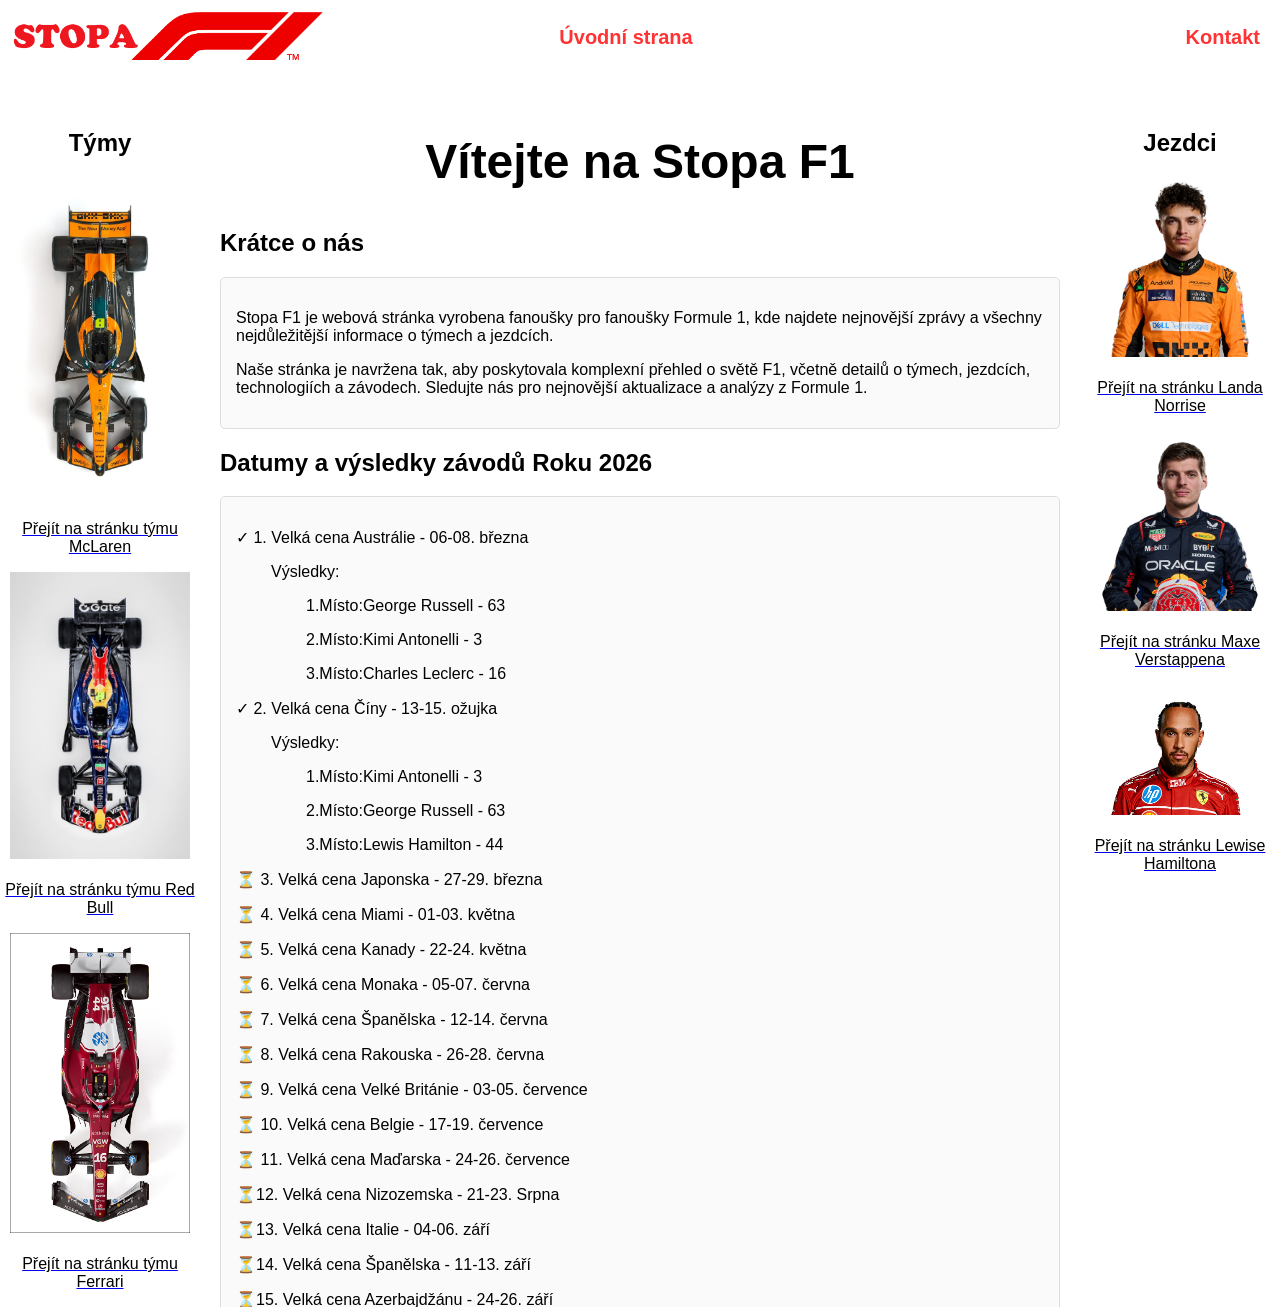
<file: TZI - Stopa F1/index.html>
<!DOCTYPE html>
<html lang="en">
<head>
    <meta charset="UTF-8">
    <meta name="viewport" content="width=device-width, initial-scale=1.0">
    <title>Stopa F1</title>
    <link rel="stylesheet" href="index.css">

</head>
<body>
    <header>
        <nav>
            <ul>
                <li class="brand"><a href="index.html"><img src="F1L.jpg" alt="F1L"></a></li>
                <li class="contact"><a href="index.html"><b>Úvodní strana</b></a></li>
                <li class="contact"><a href="kontakt.html"><b>Kontakt</b></a></li>
            </ul>
        </nav>
    </header>
    <main>
        <aside class="left-sidebar">
            <h1>Týmy</h1>
            <div>
            <a href="MCL.html"><img src="MCL26.jpg" alt="McLaren F1">
            <p style="text-align: center; color: black; text-decoration: none;">Přejít na stránku týmu McLaren</p></a>
            <a href="RB.html"><img src="RB26.jpg" alt="Red Bull F1">
            <p style="text-align: center; color: black; text-decoration: none;"">Přejít na stránku týmu Red Bull</p></a>
            <a href="SF.html"><img src="SF25.jpg" alt="Ferrari F1">
            <p style="text-align: center; color: black; text-decoration: none;">Přejít na stránku týmu Ferrari</p></a>

            </div>
        </aside>
        <section class="content">
                    <div id="top"></div>

            <h1 style="text-align: center; font-size: 3em;">Vítejte na Stopa F1</h1>

            <h2>Krátce o nás</h2>
            <div class="Onas">
                
                <p>
                Stopa F1 je webová stránka vyrobena fanoušky pro fanoušky Formule 1,
                 kde najdete nejnovější zprávy a všechny nejdůležitější informace o týmech a jezdcích.
                </p>

                <p>
                Naše stránka je navržena tak, aby poskytovala komplexní přehled o světě F1, včetně detailů o týmech, jezdcích, technologiích a závodech. Sledujte nás pro nejnovější aktualizace a analýzy z Formule 1.
                </p>
            </div>
            <h2>Datumy a výsledky závodů Roku 2026</h2>
            <div class="DatumyVysledky">
                
                <p>✓ 1. Velká cena Austrálie - 06-08. března</p>
                    <p style="margin-left: 35px;">Výsledky:</p>
                        <p style="margin-left: 70px;">1.Místo:George Russell - 63</p>
                        <p style="margin-left: 70px;">2.Místo:Kimi Antonelli - 3</p>
                        <p style="margin-left: 70px;">3.Místo:Charles Leclerc - 16</p>
                <p>✓ 2. Velká cena Číny - 13-15. ožujka</p><p style="margin-left: 35px;">Výsledky:</p>
                        <p style="margin-left: 70px;">1.Místo:Kimi Antonelli - 3</p>
                        <p style="margin-left: 70px;">2.Místo:George Russell - 63</p>
                        <p style="margin-left: 70px;">3.Místo:Lewis Hamilton - 44</p>
                <p>⏳ 3. Velká cena Japonska - 27-29. března</p>
                <p>⏳ 4. Velká cena Miami - 01-03. května</p>
                <p>⏳ 5. Velká cena Kanady - 22-24. května</p>
                <p>⏳ 6. Velká cena Monaka - 05-07. června</p>
                <p>⏳ 7. Velká cena Španělska - 12-14. června</p>
                <p>⏳ 8. Velká cena Rakouska - 26-28. června</p>
                <p>⏳ 9. Velká cena Velké Británie - 03-05. července</p>
                <p>⏳ 10. Velká cena Belgie - 17-19. července</p>
                <p>⏳ 11. Velká cena Maďarska - 24-26. července</p>
                <p>⏳12. Velká cena Nizozemska - 21-23. Srpna</p>
                <p>⏳13. Velká cena Italie - 04-06. září</p>
                <p>⏳14. Velká cena Španělska - 11-13. září</p>
                <p>⏳15. Velká cena Azerbajdžánu - 24-26. září</p>
                <p>⏳16. Velká cena Singapůru - 09-11. října</p>
                <p>⏳17. Velká cena USA - 23-25. října</p>
                <p>⏳18. Velká cena Mexika - 30-01. října-listopadu</p>
                <p>⏳19. Velká cena Brazílie - 06-08. listopadu</p>
                <p>⏳20. Velká cena Las Vegas - 19-21. listopadu</p>
                <p>⏳21. Velká cena Qataru - 27-29. listopadu</p>
                <p>⏳22. Velká cena Abu Dhabi - 04-06. prosince</p>
            </div>

            <h2>Zprávy ze světa F1</h2>
            
            <div class="Novinky">
                <h2>Proč japonská automobilová kultura dělá závodění v Suzuce tak výjimečným ?</h2>

                     <h3>Automobilová DNA Japonska</h3>
                         <p>Na japonské automobilové kultuře je něco, co přesahuje samotné stroje. Když projdete jakýmkoli velkým městem, jako je Tokio, Ósaka nebo Jokohama, objevíte neuvěřitelnou subkulturu, která je o vzrušujícím mixu výkonu a sebevyjádření.
                         <p>Auta, která tento svět definují, získala celosvětově téměř mytický status. Populární modely jako Nissan Skyline GT-R, Honda NSX, Toyota Supra a Mazda RX-7 jsou v této sféře ikonami. Oddanost, kterou tato auta vyvolávají, připomíná náboženství – jejich majitelé stráví roky nebo dokonce desetiletí jejich úpravami a zdokonalováním, až se z nich stanou umělecká díla na kolech.</p>
                         <p> vstupuje do hry japonský koncept monozukuri (umění vyrábět věci), který je základem všeho v této subkultuře. Je to filozofie zakořeněná v řemeslné zručnosti, důrazu na detail a nepřetržitém zlepšování – je to vidět na preciznosti a prezentaci na různých srazech aut. V Japonsku jsou auta něco, o co se pečuje a co se tříbí… ne jen něco, co se řídí. Právě tento duch udělal z japonské automobilové kultury jednu z nejnapodobovanějších a nejuznávanějších na světě.</p>

                     <h3>Od místních ulic ke globálním obrazovkám</h3>
                         <p>Pro mnoho fanoušků motorsportu po celém světě – zejména těch, kteří vyrůstali na konci devadesátých let a v nultých letech – přišel první opravdový pohled na japonskou automobilovou scénu skrze popkulturu. Filmy jako Rychle a zběsile: Tokijská jízda představily driftovací kulturu globálnímu publiku prostřednictvím obrovské filmové série a proměnily něco, co bylo dříve relativně okrajové, v celosvětovou fascinaci.
                         <p>driftování je ale mnohem hlubší než jeho zobrazení v televizi a filmech. Samotná technika sahá zpět k japonskému motoristickému sportu 70. let, kdy jezdec Kunimitsu Takahaši začal experimentovat s kontrolovanými smyky, aby si udržel rychlost v zatáčkách a zlepšil časy na trati. To, co začalo jako závodní technika, si brzy začalo žít vlastním životem a vyvinulo se v něco mnohem výraznějšího a vzrušujícího.</p>
                         <p>Tento vývoj probíhal převážně mimo tradiční závodní okruhy a nejvíce se mu dařilo na japonských horských průsmycích. Tyto úzké, klikaté silnice se staly hřištěm pro novou generaci řidičů, kteří posouvali své vozy na hranici možností v těsných a technických zatáčkách. Postupem času bylo v driftování stále méně důležité tempo a stále víc styl a plynulost.</p>
                         <p>Jedním z nejlepších, kdo to kdy dělal, byl „Drift King“ Keiichi Cuchiha (Keiichi Tsuchiya), který tyto různé techniky pozvedl na úplně novou úroveň a proměnil driftování v uznávanou disciplínu. Jeho virální videa pomohla dostat tuto kulturu na výsluní a inspirovala celou novou vlnu nadšenců.</p>
                         <p>Tato pozornost jen posílila vliv této kultury na globální úrovni. Dnes jsou japonská sportovní auta a designové filozofie uznávané po celém světě a pro mnoho jezdců F1 byly tyto rané popkulturní momenty součástí toho, co dělá z Japonska tak vzrušující místo pro závodění.</p>

                     <h3>Ježdci tomu rozumí</h3>
                         <p>Je jeden moment, který vypovídá všechno o tom, jak se jezdci F1 vztahují k japonské automobilové kultuře – a týká se sedminásobného mistra světa Lewise Hamiltona, Nissanu Skyline GT-R a ulic Tokia.
                         <p>ž několik let má Hamilton jakousi tradici. Přijede do Japonska dřív před závodním víkendem, sedne za volant jednoho z nejikoničtějších japonských aut, jaké kdy vzniklo, a celé to natáčí. Protože na konci dne, navzdory tomu, že je jedním z nejúspěšnějších jezdců všech dob, je v jádru taky prostě chlápek, který miluje cool auta.</p>
                         <p>Liam Lawson je také obrovským fanouškem japonských strojů – jakožto Novozélanďan vlastní jednu z ikon, silně upravenou Toyotu Supra A90, do které vložil spoustu práce, aby byla „jeho“, a celý proces dokumentoval na svých sociálních sítích.</p>
                         <p>Ale pro domácího hrdinu Jukiho Cunodu to znamená ještě mnohem víc. Jeho táta vlastní Hondu S2000 – první auto, které kdy bývalý jezdec Red Bullu řídil – a závodil s NSX na gymkhana závodech. V rozhovoru pro Red Bull před Velkou cenou Japonska 2025 řekl: „Vždycky si užívám jízdu v S2000 – je to tátovo auto.“ Takže když se Cunoda objevil na srazu REBL Car Meet v Tokiu a označil veteránské NSX za nejlepší auto, jaké kdy viděl, bylo to od srdce.</p>

                     <h3>Neuvěřitelní fanoušci</h3>
                         <p>Fanoušci, kteří přijíždějí na závodní víkendy v Suzuce, dělají z celé zkušenosti pro jezdce nezapomenutelnou událost díky své neutuchající energii a podpoře. Mnozí z nich si vyrábějí vlastní merch – a nemluvíme jen o týmových tričkách, ale o plnohodnotných replikách závodních kombinéz, ručně vyrobených helmách a dokonce i miniaturách zadních křídel, která nosí na hlavě. Míra úsilí by byla pozoruhodná kdekoliv, ale v Suzuce je to prostě něco, co se dělá.</p>
                         <p>Atmosféra je těžko překonatelná – fanoušci tleskají a povzbuzují každý jeden vůz, který projede kolem. Ne jen svůj oblíbený tým nebo jezdce – úplně všechny. Klidně uvidíte zaplněnou tribunu plnou fanoušků v kšiltovkách Red Bullu, jak šílí pro dvojici jezdců týmu Haas stejně jako pro Maxe Verstappena. Protože především jde o upřímné ocenění podívané, jezdců a celého sportu.</p>
                         <p>Jeden z nejdojemnějších momentů se odehrál v roce 2025, kdy se mladý fanoušek objevil v vlastnoručně vyrobené kombinéze Mercedesu po boku svého otce. George Russell si jich všiml v davu, pozval je na pódium a udělal se s ním svůj typický „T-pose“, čímž vytvořil vzpomínku na celý život. Právě takové interakce vystihují kouzelný víkend v Japonsku.</p>
                         <p>šechno se to vrací k jediné věci – Japonsko má zvláštní vztah k autům, řemeslné práci, oddanosti a myšlence, že způsob, jakým něco děláte, je stejně důležitý jako co děláte – víra, která je zde zakořeněná víc než kdekoli jinde. Když F1 každoročně přijíždí do Suzuky, fanoušci znovu a znovu připomínají celému světu, jak radostně může vypadat vášeň pro závodění.</p>
            </div>

            <div class="Novinky">
                <h2>Vowles vysvětluje, jak chce Williams využít dubnovou přestávku, aby se „zase dostal do ofenzívy“.</h2>

                        <p>Šéf týmu Williams James Vowles nastínil, jak chce stáj využít nadcházející dubnovou pauzu k tomu, aby se „zase dostali do ofenzívy“ po složitém začátku roku, přičemž Brit přiznal, že tým z Grove potřebuje „každou jednotlivou hodinu“ z tohoto času na zlepšení.</p>
                        <p>Poté, co bylo oznámeno, že Velké ceny Bahrajnu a Saúdské Arábie se v dubnu neuskuteční a že za ně nebudou náhradní závody, vznikne nyní pětitýdenní mezera mezi nadcházející Velkou cenou Japonska a dalším podnikem v kalendáři, Velkou cenou Miami na začátku května.</p>
                        <p>Vowles proto přiblížil, jak Williams plánuje tuto pauzu využít k hledání cest ke zlepšení, přičemž zvláštní důraz klade na snížení hmotnosti jejich vozu – problém, který tým dosud brzdil.</p>
                        <p>„Každou jednotlivou hodinu té pauzy potřebujeme k tomu, abychom se do Miami vrátili zpátky na přední nohu,“ vysvětlil Vowles ve videu na kanálu Williamsu na YouTube.</p>
                        <p>„Je zřejmé, že jsme nezačali sezónu tam, kde jsme chtěli, takže toto období je pro nás o tom, že si uděláme jasno v tom, co vlastně opravdu dokážeme změnit. Bez zásahů shůry můžeme počítat s tím, že výroba se může posunout směrem k budoucímu výkonu – něco z toho se může projevit v Miami, něco až potom.</p>
                        <p>Není žádným tajemstvím, že máme nadváhu – opět. V rámci toho období tedy přijdou vylepšení, která zajistí, že budeme schopni rozumným způsobem snížit hmotnost vozu.“</p>
                        <p>Williams čelil náročné předsezoně před startem ročníku 2026, když tým v lednu vynechal shakedown v Barceloně kvůli „zpožděním v programu FW48“, i když se následně vrátil do akce včas na oba únorové předsezónní testy v Bahrajnu.</p>
                        <p>Dosud má stáj na kontě dva body díky devátému místu Carlose Sainze v Číně a Vowles přiznal, že v dubnu se během této pauzy zaměří na posílení různých oblastí fungování týmu.</p>
                        <p>„Do té doby budeme mít za sebou tři Velké ceny, ale po závodě nikdy není dost času projít každé jednotlivé drobné datové body a opravdu pochopit, co jsme měli v ideálním případě udělat a jaké programy chceme do budoucna nastartovat – a tohle nám dává dobrý čas to udělat,“ řekl šéf týmu.</p>
                        <p>„Jezdci se vrátí sem do Velké Británie a náš simulátor poběží v podstatě každý den té pauzy, jak jen to půjde.</p>
                        <p>Budeme také provádět trénink pit stopů s posádkou tady v továrně tolik dní, kolik jen dokážeme, takže půjde spíš o to, co do toho období dokážeme vměstnat a co nám přinese největší efekt za vynaložené úsilí.“</p>

            </div>

            <div class="Novinky">

                <h2>Jaké pneumatiky budou mít týmy a jezdci k dispozici pro Velkou cenu Japonska 2026?</h2>

                        <p>Po úvodní dvojici závodů za sebou v Austrálii a Číně se paddock F1 přesouvá do Suzuky na Velkou cenu Japonska – a dodavatel pneumatik Pirelli potvrdil směsi, které budou mít týmy a jezdci k dispozici.</p>
                        <p>S ohledem na charakter a nároky ikonické tratě poskytne Pirelli tři nejtvrdší směsi ze své řady pro rok 2026 – C1 jako tvrdou, C2 jako střední a C3 jako měkkou.</p>
                        <p>Jezdci dostanou dva sety tvrdé směsi (bílé označení), tři sety střední směsi (žluté označení) a osm setů měkké směsi (červené označení), a navíc budou mít k dispozici zelené přechodné pneumatiky do mírného mokra (intermediates) a modré plnohodnotné pneumatiky do silného deště (full wets), pokud budou potřeba.</p>
                        <p>Dodatečná sada měkkých pneumatik je vyhrazena pro ty, kteří se dostanou do Q3 v kvalifikaci, přičemž všichni jezdci musí v závodě použít alespoň dvě různé suché směsi, pokud bude trať suchá.</p>
                        <p>„Síly a zatížení generované neustálými změnami směru v kombinaci s vysokorychlostními úseky dělají z 5,807 km dlouhé japonské trati jednu z nejnáročnějších pro pneumatiky,“ stojí v předzávodním přehledu Pirelli.</p>
                        <p>„Vybrané směsi jsou proto tři nejtvrdší z nabídky: C1 jako tvrdá, C2 jako střední a C3 jako měkká. To znamená, že nejtvrdší volba, C1, si v Suzuce odbude svou premiéru, protože pro první dva závodní víkendy sezony nebyla zvolena.</p>
                        <p>„Okruh, který vlastní Honda, byl před závodem v roce 2025 nově přeasfaltován od výjezdu z první šikany až po konec prvního sektoru. Letos práce pokračovaly a byla z velké části dokončena zbývající část trati ve druhém a třetím sektoru až po zatáčku 17. Asfalt se proto očekává hladký a stále špinavý, s relativně nízkou úrovní přilnavosti</p>
                        <p>„V těchto podmínkách je normální očekávat určité granulování povrchu pneumatik (graining), zejména u nejměkčí směsi. Loni se jeho výskyt, omezený na přední nápravu, po úvodním dni postupně zmenšoval díky zlepšování přilnavosti trati.</p>
                        <p>„Rozsáhlejší plocha nového asfaltu, který má podobné vlastnosti jako v prvním sektoru, si však letos může vyžádat pečlivější sledování tohoto jevu a jeho vlivu na degradaci. Už v pátek budeme mít jasnější představu o tom, co mohou týmy přes víkend očekávat.</p>
                        <p>„Zvláště zajímavé bude sledovat chování jak nejtvrdší, tak nejměkčí směsi z výběru. Pokud směs C1 nabídne dobrou úroveň přilnavosti a C3 se ukáže být stejně konzistentní jako v Šanghaji, všechny tři možnosti mohou sehrát významnou roli při formování závodních strategií.</p>
                        <p>„Klíčovým faktorem bude také teplota. Velká cena Japonska se jede o týden dřív než loni, kdy se teploty vzduchu ustálily kolem 15 °C. Pokud nedojde k výraznému oteplení, tepelná degradace zůstane omezená.</p>
                        <p>„Možnost dokončit závod s jednou zastávkou v boxech proto může záviset na skutečném rozsahu grainingu a jeho následném vlivu na výkon. Týmy si každopádně budou muset dát velký pozor na přípravu pneumatik na kvalifikaci, protože bude zásadní přivést je do správného teplotního okna.“</p>
                
            </div>
            <div class="back-to-top-container"><a href="#top" class="back-to-top">Zpět nahoru</a></div>
        </section>
        <aside class="right-sidebar">
            <h1>Jezdci</h1>
            <div> 
            <a href="LN.html"><img src="LN1.jpg" alt="Lando Norris">
            <p style="text-align: center; color: black; text-decoration: none;">Přejít na stránku Landa Norrise</p></a>
            <a href="MV.html"><img src="MV.jpg" alt="Max Verstappen">
            <p style="text-align: center; color: black; text-decoration: none;">Přejít na stránku Maxe Verstappena</p></a>
            <a href="LH.html"><img src="LH1.jpg" alt="Lewis Hamilton">
            <p style="text-align: center; color: black; text-decoration: none;">Přejít na stránku Lewise Hamiltona</p></a>
            </div>
        </aside>
    </main>
</body>
</html>
</file>
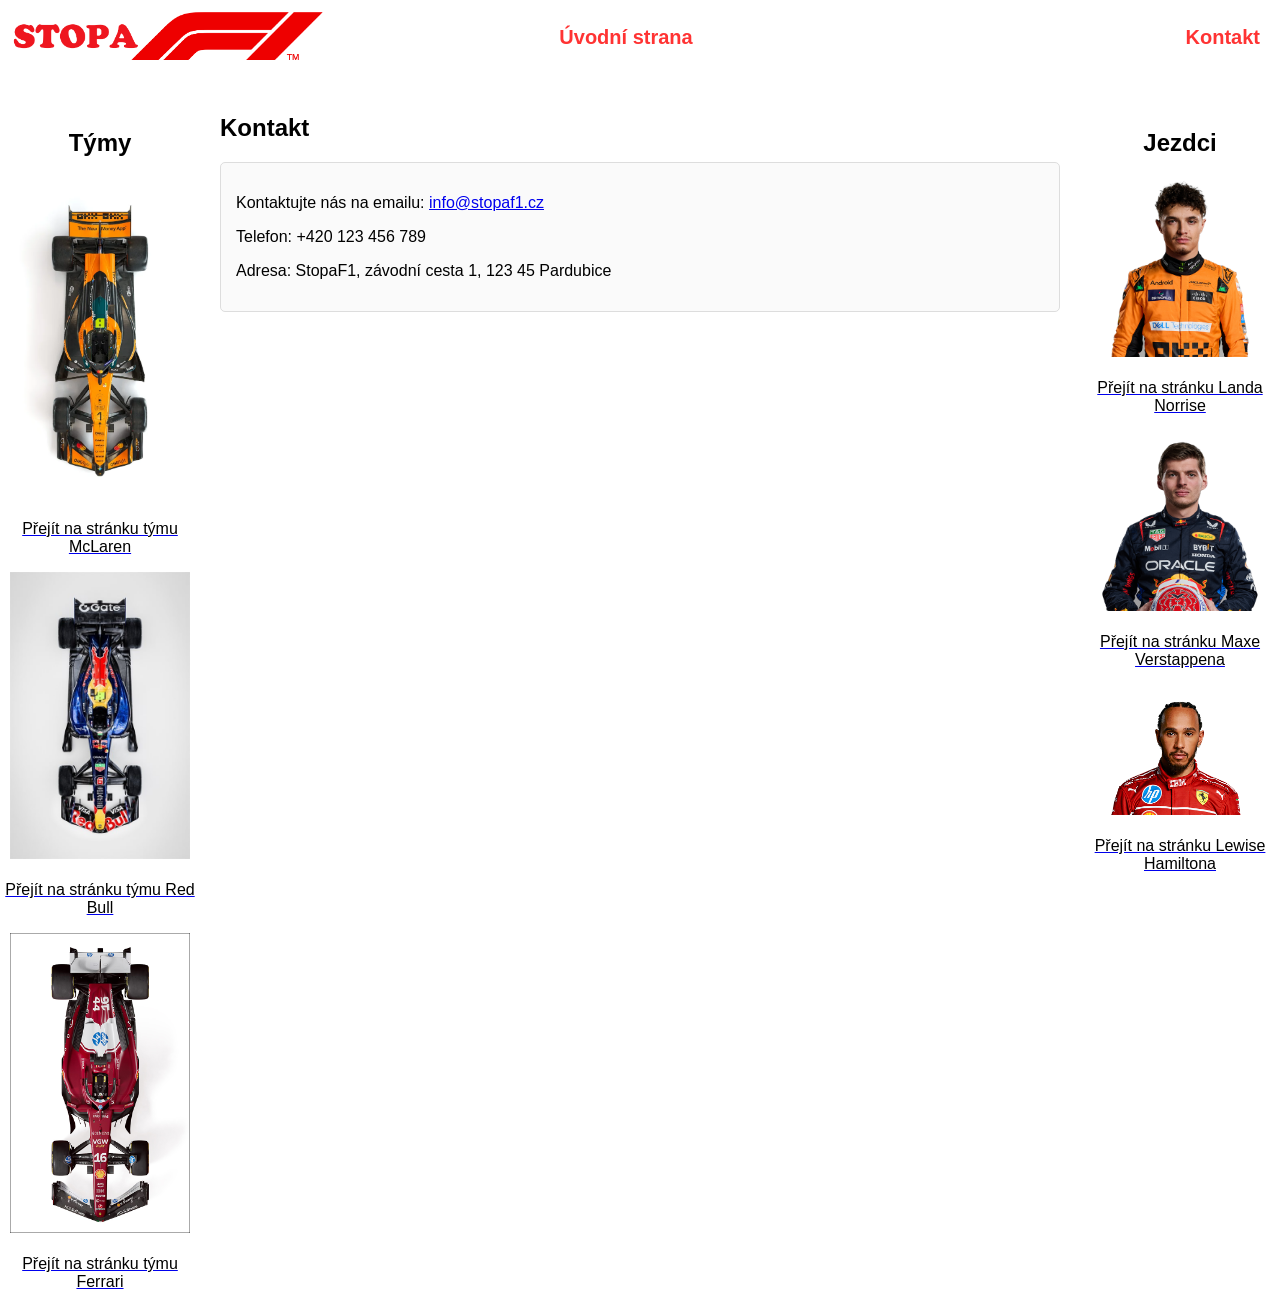
<file: TZI - Stopa F1/kontakt.html>
<!DOCTYPE html>
<html lang="cs">
<head>
    <meta charset="UTF-8">
    <meta name="viewport" content="width=device-width, initial-scale=1.0">
    <title>Kontakt</title>
    <link rel="stylesheet" href="index.css">
</head>
<body>
    
    <header>
        <nav>
            <ul>
                <li class="brand"><a href="index.html"><img src="F1L.jpg" alt="F1L"></a></li>
                <li class="contact"><a href="index.html"><b>Úvodní strana</b></a></li>
                <li class="contact"><a href="kontakt.html"><b>Kontakt</b></a></li>
            </ul>
        </nav>
    </header>
    <main>
        <aside class="left-sidebar">
            <h1>Týmy</h1>
            <div>
            <a href="MCL.html"><img src="MCL26.jpg" alt="McLaren F1">
            <p style="text-align: center; color: black; text-decoration: none;">Přejít na stránku týmu McLaren</p></a>
            <a href="RB.html"><img src="RB26.jpg" alt="Red Bull F1">
            <p style="text-align: center; color: black; text-decoration: none;">Přejít na stránku týmu Red Bull</p></a>
            <a href="SF.html"><img src="SF25.jpg" alt="Ferrari F1">
            <p style="text-align: center; color: black; text-decoration: none;  ">Přejít na stránku týmu Ferrari</p></a>
            </div>
        </aside>
        <section class="content">
            <div id="top"></div>
            <h2>Kontakt</h2>
            <div class="text-block">
                <p>Kontaktujte nás na emailu: <a href="mailto:info@f1example.cz">info@stopaf1.cz</a></p>
                <p>Telefon: +420 123 456 789</p>
                <p>Adresa: StopaF1, závodní cesta 1, 123 45 Pardubice</p>
            </div>
        </section>
        <aside class="right-sidebar">
            <h1>Jezdci</h1>
            <div>
            <a href="LN.html"><img src="LN1.jpg" alt="Lando Norris">
            <p style="text-align: center; color: black; text-decoration: none;">Přejít na stránku Landa Norrise</p></a>
            <a href="MV.html"><img src="MV.jpg" alt="Max Verstappen">
            <p style="text-align: center; color: black; text-decoration: none;">Přejít na stránku Maxe Verstappena</p></a>
            <a href="LH.html"><img src="LH1.jpg" alt="Lewis Hamilton">
            <p style="text-align: center; color: black; text-decoration: none;">Přejít na stránku Lewise Hamiltona</p></a>
            </div>
        </aside>
    </main>
</body>
</html>
</file>
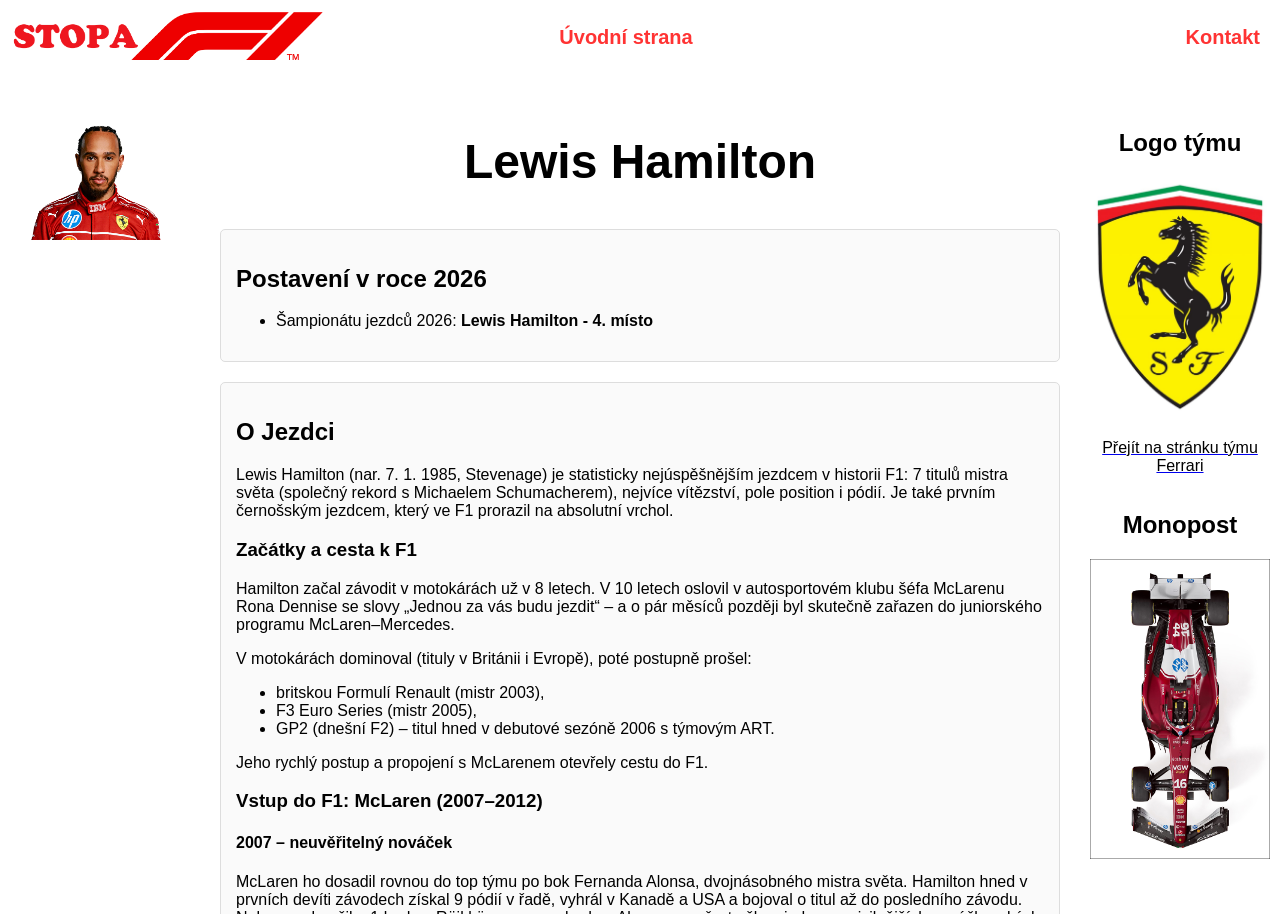
<file: TZI - Stopa F1/LH.html>
<!DOCTYPE html>
<html lang="cs">
<head>
    <meta charset="UTF-8">
    <meta name="viewport" content="width=device-width, initial-scale=1.0">
    <title>Lewis Hamilton - F1 Jezdec</title>
    <link rel="stylesheet" href="index.css">
</head>
<body>
    <header>
        <nav>
            <ul>
                <li class="brand"><a href="index.html"><img src="F1L.jpg" alt="F1L"></a></li>
                <li class="contact"><a href="index.html"><b>Úvodní strana</b></a></li>
                <li class="contact"><a href="kontakt.html"><b>Kontakt</b></a></li>
            </ul>
        </nav>
    </header>
    <main>
        <aside class="left-sidebar">
            <img src="LH1.jpg" alt="Lewis Hamilton">
        </aside>
        <section class="content">
                <div id="top"></div>

            <h1 style="text-align: center; font-size: 3em;">Lewis Hamilton</h1>

            <div class="Postaveni">
                <h2>Postavení v roce 2026</h2>
                    <p>
                        <ul>
                            <li>
                                Šampionátu jezdců 2026: <b>Lewis Hamilton - 4. místo</b> <br>
                            </li>
                        </ul>
                    </p>
            </div>
            
            <div class="Ojezdci">
                <h2>O Jezdci</h2>
                    <p>Lewis Hamilton (nar. 7. 1. 1985, Stevenage) je statisticky nejúspěšnějším jezdcem v historii F1: 7 titulů mistra světa (společný rekord s Michaelem Schumacherem), nejvíce vítězství, pole position i pódií. Je také prvním černošským jezdcem, který ve F1 prorazil na absolutní vrchol.</p>

                <h3>Začátky a cesta k F1</h3>
                    <p>Hamilton začal závodit v motokárách už v 8 letech. V 10 letech oslovil v autosportovém klubu šéfa McLarenu Rona Dennise se slovy „Jednou za vás budu jezdit“ – a o pár měsíců později byl skutečně zařazen do juniorského programu McLaren–Mercedes.</p>
                    <p>V motokárách dominoval (tituly v Británii i Evropě), poté postupně prošel:</p>
                        <ul>
                            <li>britskou Formulí Renault (mistr 2003),</li>
                            <li>F3 Euro Series (mistr 2005),</li>
                            <li>GP2 (dnešní F2) – titul hned v debutové sezóně 2006 s týmovým ART.</li>
                        </ul>
                    <p>Jeho rychlý postup a propojení s McLarenem otevřely cestu do F1.</p>

                <h3>Vstup do F1: McLaren (2007–2012)</h3>
                <h4>2007 – neuvěřitelný nováček</h4>
                    <p>McLaren ho dosadil rovnou do top týmu po bok Fernanda Alonsa, dvojnásobného mistra světa. Hamilton hned v prvních devíti závodech získal 9 pódií v řadě, vyhrál v Kanadě a USA a bojoval o titul až do posledního závodu. Nakonec skončil o 1 bod za Räikkönenem a o bod za Alonsem – přesto šlo o jednu z nejsilnějších nováčkovských sezón v historii.</p>
                    <p>Současně rok poznamenala „Spygate“ – aféra s přístupem McLarenu k technickým datům Ferrari, za kterou byl tým vyloučen z Poháru konstruktérů 2007 a dostal obří pokutu.</p>
                <h4>2008 – první titul</h4>
                    <p>V roce 2008 už byl Hamilton jednoznačným lídrem McLarenu. Sezóna byla vyrovnaná, soupeřem byl zejména Felipe Massa ve Ferrari. V dramatickém finále v Brazílii Hamilton předjel Glocka v posledních zatáčkách a získal titul o 1 bod – stal se tehdy nejmladším mistrem světa v historii F1.</p>
                <h4>2009–2012 – rychlý, ale bez titulu</h4>
                    <p>Po zásadní změně pravidel 2009 byl McLaren na začátku sezóny mimo formu. Hamilton ale i tak dokázal vybojovat několik vítězství. V letech 2010–2012 byl McLaren pravidelně rychlý, ale kombinace technických problémů, chyb a konzistence Red Bullu (Vettel) znamenala, že další titul nepřišel. Přesto Hamilton sbíral vítězství a potvrdil pověst jednoho z nejrychlejších jezdců v poli.</p>
                    <p>Na konci 2012 se rozhodl pro odvážný krok: opustit McLaren a přejít do Mercedesu, tehdy spíše průměrného týmu.</p>

                <h3>Mercedes a éra hybridů (2013–2021)</h3>
                <h4>2013 – přechodové období</h4>
                    <p>První rok u Mercedesu byl solidní, tým vyhrál pár závodů (Hamilton v Maďarsku), ale ještě nebyl dominantní. Skutečný zlom přišel s nástupem hybridní éry.</p>
                <h4>2014–2016 – souboj s Rosbergem</h4>
                    <p>Od roku 2014 (motory 1.6 V6 hybrid) Mercedes naprosto dominoval. Hamilton i Nico Rosberg bojovali o tituly mezi sebou:</p>
                        <ul>
                            <li>2014 – Hamilton mistr světa, Mercedes konstruktérský titul.</li>
                            <li>2015 – opět titul pro Hamiltona, dominance týmu.</li>
                            <li>2016 – extrémně vyhrocená sezóna, několik kolizí. Nakonec titul získal Rosberg, který ihned poté ukončil kariéru.</li>
                        </ul>
                    <p>Souboj s Rosbergem patřil k nejintenzivnějším týmovým rivalitám moderní F1.</p>
                <h4>2017–2020 – rekordní série titulů</h4>
                    <p>Po odchodu Rosberga přišel Valtteri Bottas. Soupeřem Hamiltona byl primárně Sebastian Vettel (Ferrari) a později Max Verstappen (Red Bull). Mercedes však díky kombinaci silného motoru, aerodynamiky a týmové práce zůstal pravidelně na špici.</p>
                    <p>Hamilton vyhrál tituly:</p>
                        <ul>
                            <li>2017, 2018, 2019, 2020</li>
                        </ul>
                    <p>spolu s dřívějšími (2008, 2014, 2015) to dává 7 titulů, čímž vyrovnal Schumacherův rekord. V této době překonal rekordy v počtu vítězství, pole position i pódií.</p>
                <h4>2021 – souboj s Verstappenem</h4>
                    <p>Sezóna 2021 patří k nejdramatičtějším vůbec. Hamilton a Verstappen šli do posledního závodu v Abu Dhabi s rovností bodů. Kontroverzní rozhodnutí ředitele závodu při pozdním safety caru vedlo k restartu na jedno kolo, ve kterém Verstappen na čerstvých pneumatikách Hamiltona předjel. Hamilton tak těsně přišel o potenciální 8. titul.</p>
                    <p>Zápas 2021 silně rozdělil fanouškovskou i odbornou veřejnost a zůstává předmětem debat.</p>
                <h4>Ground-effect éra a těžší období (2022–dosud)</h4>
                    <p>Od roku 2022 platí nová aerodynamická pravidla. Mercedes se s konceptem „zero sidepod“ netrefil:</p>
                        <ul>
                            <li>2022 – vůz trpěl „porpoisingem“, Hamilton poprvé v kariéře nevyhrál ani jeden závod.</li>
                            <li>2023 – tým se zlepšil, ale stále nebyl na úrovni Red Bullu. Hamilton sbíral pódia, ale o titul nebo vítězství v šampionátu nebojoval.</li>
                            <li>2024 – průběžné zlepšování, ale dominance Red Bullu (a rostoucí síla McLarenu a Ferrari) dál omezuje šance na titul.</li>
                        </ul>
                    <p>Hamilton i přes relativní útlum drží většinu hlavních rekordů F1 a zůstává jedním z nejrychlejších a nejkonsistentnějších jezdců</p>

                <h3>Mimo trať</h3>
                    <p>Hamilton je aktivní v tématech diverzity, rovnosti a životního prostředí, založil nadace podporující mladé talenty z různých sociálních a etnických prostředí. V roce 2021 byl pasován na rytíře (Sir Lewis Hamilton).</p>
                    <p>Na konci kariéry stále není – jeho smlouvy a rozhodnutí (včetně přestupů oznámených pro další roky) ukazují, že má motivaci získat vysněný 8. titul a překonat tím všechny dosavadní historické milníky F1.</p>
                    
            </div>
    
            <div class="back-to-top-container"><a href="#top" class="back-to-top">Zpět nahoru</a></div>
        </section>
        <aside class="right-sidebar">
            <div>
            <h2>Logo týmu</h2>    
            <a href="SF.html"><img src="SFL.jpg" alt="Scuderia Ferrari Logo" >
            <p style="text-align: center; color: black; text-decoration: none;">Přejít na stránku týmu Ferrari</p></a>
            </div>
        <div>
            <h2>Monopost</h2>
            <img src="SF25.jpg" alt="Ferrari 2025">
           </div>
        </aside>
    </main>
</body>
</html>
</file>
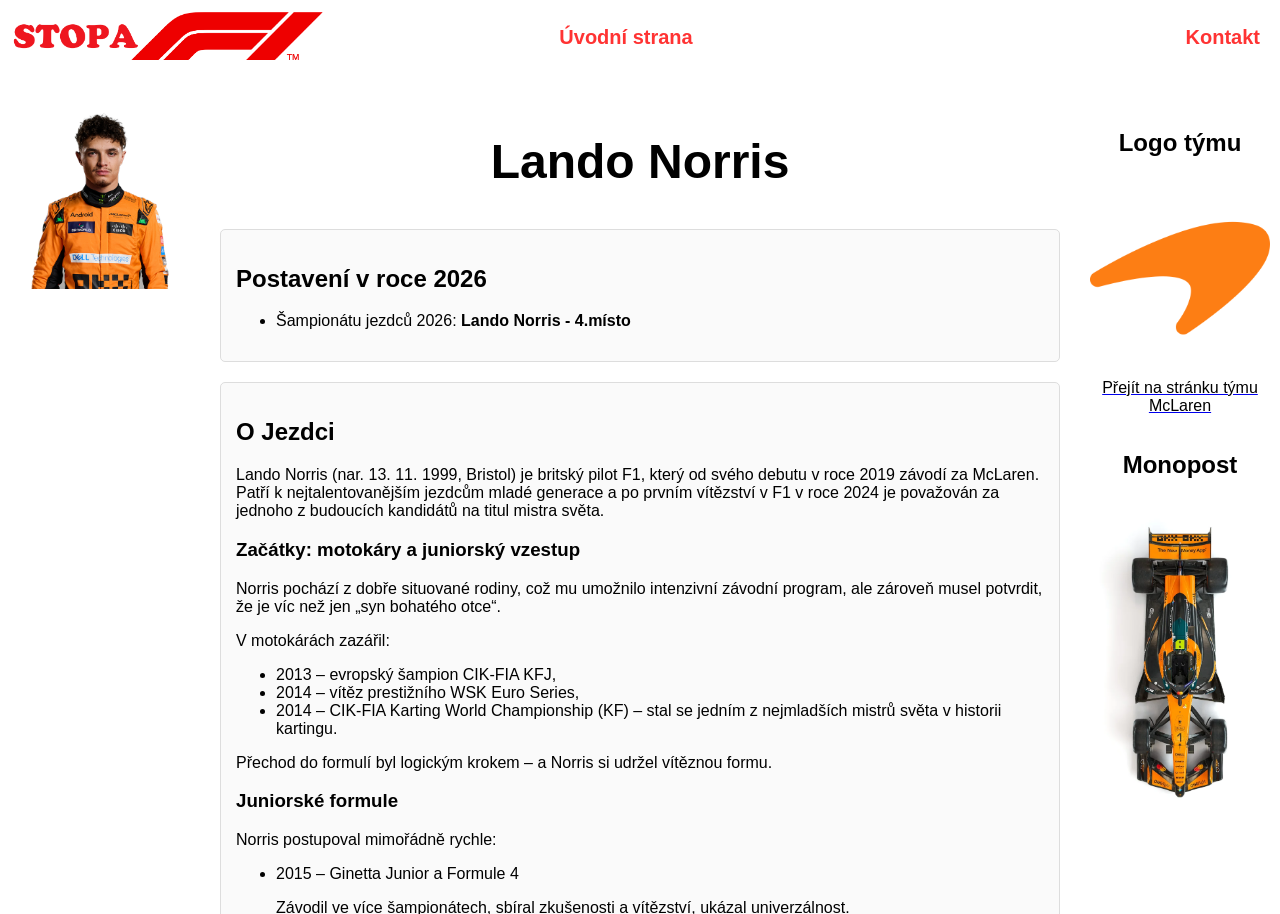
<file: TZI - Stopa F1/LN.html>
<!DOCTYPE html>
<html lang="cs">
<head>
    <meta charset="UTF-8">
    <meta name="viewport" content="width=device-width, initial-scale=1.0">
    <title>Lando Norris - F1 Jezdec</title>
    <link rel="stylesheet" href="index.css">
</head>
<body>
    <header>
        <nav>
            <ul>
                <li class="brand"><a href="index.html"><img src="F1L.jpg" alt="F1L"></a></li>
                <li class="contact"><a href="index.html"><b>Úvodní strana</b></a></li>
                <li class="contact"><a href="kontakt.html"><b>Kontakt</b></a></li>
            </ul>
        </nav>
    </header>
    <main>
        <aside class="left-sidebar">
            <img src="LN1.jpg" alt="Lando Norris">
        </aside>
        <section class="content">
                <div id="top"></div>
            <h1 style="text-align: center; font-size: 3em;">Lando Norris</h1>
            <div class="Postaveni">
                <h2>Postavení v roce 2026</h2>
                    <p>
                        <ul>
                            <li>
                                Šampionátu jezdců 2026: <b>Lando Norris - 4.místo</b> <br>
                            </li>
                        </ul>
                    </p>
            </div>
            
            <div class="Ojezdci">
                <h2>O Jezdci</h2>
                    <p>Lando Norris (nar. 13. 11. 1999, Bristol) je britský pilot F1, který od svého debutu v roce 2019 závodí za McLaren. Patří k nejtalentovanějším jezdcům mladé generace a po prvním vítězství v F1 v roce 2024 je považován za jednoho z budoucích kandidátů na titul mistra světa.</p>

                <h3>Začátky: motokáry a juniorský vzestup</h3>
                    <p>Norris pochází z dobře situované rodiny, což mu umožnilo intenzivní závodní program, ale zároveň musel potvrdit, že je víc než jen „syn bohatého otce“.</p>
                    <p>V motokárách zazářil:</p>
                        <ul>
                            <li>2013 – evropský šampion CIK-FIA KFJ,</li>
                            <li>2014 – vítěz prestižního WSK Euro Series,</li>
                            <li>2014 – CIK-FIA Karting World Championship (KF) – stal se jedním z nejmladších mistrů světa v historii kartingu.</li>
                        </ul>
                    <p>Přechod do formulí byl logickým krokem – a Norris si udržel vítěznou formu.</p>
                
                <h3>Juniorské formule</h3>
                    <p>Norris postupoval mimořádně rychle:</p>
                        <ul>
                            <li>2015 – Ginetta Junior a Formule 4</li>
                            <p>Závodil ve více šampionátech, sbíral zkušenosti a vítězství, ukázal univerzálnost.</p>
                            <li>2016 – Eurocup Formula Renault 2.0 & další série</li>
                            <p>Vyhrál Eurocup FR 2.0 a také Formula Renault 2.0 NEC. V jednom roce dominoval ve více šampionátech, čímž na sebe silně upozornil.</p>
                            <li>2017 – Evropská F3</li>
                            <p>S týmem Carlin získal titul šampiona European Formula 3. V poli plném budoucích hvězd (mj. Günther, Hughes, Ilott) jasně vyčníval.</p>
                            <li>2018 – Formule 2 (F2)</li>
                            <p>Opět s Carlinem skončil vicemistrem za Georgem Russellem. Hned v prvním víkendu F2 vyhrál hlavní závod, v průběhu sezóny bojoval o titul až do závěru.</p>
                        </ul>
                    <p>V této době už byl Norris součástí McLaren Young Driver Programme, testoval F1 a bylo jasné, že tým s ním počítá do budoucna.</p>

                <h3>Vstup do F1: McLaren (od 2019)</h3>
                <h4>2019 – nováček v obrozeném McLarenu</h4>
                    <p>McLaren po krizových letech s Hondou začal znovu růst a 2019 nasadil mladou dvojici Lando Norris – Carlos Sainz. Norris:</p>
                        <ul>
                            <li>od začátku prokazoval výborné tempo v kvalifikacích,</li>
                            <li>několikrát těsně ztratil lepší výsledky kvůli technickým problémům,</li>
                            <li>skončil 11. v šampionátu, ale zanechal velmi dobrý dojem.</li>
                        </ul>
                    <p>Sainz získal první pódium pro McLaren po letech (Brazílie 2019), Norris byl vnímán jako rychlý, technicky vyspělý nováček.</p>
                <h4>2020 – první pódium a stabilní výkony</h4>
                    <p>Covidová sezóna 2020 přinesla Norrise do popředí:</p>
                        <ul>
                            <li>GP Rakouska – jeho první pódium v F1 (3. místo) po skvělém závěru závodu a nejrychlejším kole,</li>
                            <li>pravidelné body, dobrá týmová chemie se Sainzem,</li>
                            <li>McLaren 3. v Poháru konstruktérů.</li>
                        </ul>
                    <p>Norris se etabloval jako jeden z nejlepších jezdců středu pole.</p>
                <h4>2021 – krok k elitě, téměř první vítězství</h4>
                    <p>Po odchodu Sainze do Ferrari přišel do týmu Daniel Ricciardo. Norris ho většinu sezóny jasně přejel:</p>
                        <ul>
                            <li>více pódií (Monako, Rakousko, Itálie),</li>
                            <li>často nejlepší „ne-Mercedes / ne-Red Bull“ jezdec.</li>
                        </ul>
                    <p>Nejdramatičtější moment přišel na GP Ruska v Soči:</p>
                        <ul>
                            <li>Norris startoval z pole position,</li>
                            <li>dlouho vedl závod,</li>
                            <li>při přicházejícím dešti odmítl včas zastavit pro intermediates,</li>
                            <li>nakonec kvůli špatné volbě strategie ztratil vítězství a skončil až 7.</li>
                        </ul>
                    <p>Ztráta prvního triumfu byla pro něj velkou psychickou ranou, ale také důležitou lekcí.</p>

                <h3>Těžší roky a role lídra (2022–2023)</h3>
                <h4>2022 – nové pravidla, slabý McLaren</h4>
                    <p>S nástupem „ground-effect“ vozů v roce 2022 se McLaren zpočátku netrefil s konceptem. Auto bylo náročné a ne vždy rychlé:</p>
                        <ul>
                            <li>Norris přesto dokázal získat jediné pódium mimo top3 týmy (Imola),</li>
                            <li>stabilně porážel Ricciarda,</li>
                            <li>McLaren bojoval hlavně s Alpinem a mířil spíš na čelo středu pole než na pódia.</li>
                        </ul>
                    <p>Po sezóně Ricciardo odešel a k Norrisovi přišel mladý Australan Oscar Piastri.</p>
                <h4>2023 – velký návrat McLarenu nahoru</h4>
                    <p>Začátek 2023 byl pro McLaren katastrofální – chyběla rychlost, tým otevřeně přiznával, že nesplnil vlastní cíle. Během sezóny ale proběhla zásadní technická transformace auta (nový balík od Rakouska/Velké Británie):</p>
                        <ul>
                            <li>Norris začal pravidelně jezdit na pódiích (Silverstone, Maďarsko, Suzuka, Austin aj.),</li>
                            <li>McLaren se v druhé polovině roku stal jedním z nejrychlejších týmů,</li>
                            <li>Piastri přidal sprintové vítězství v Lusailu, Norris několikrát končil těsně za Verstappenem.</li>
                        </ul>
                    <p>Lando si v roce 2023 definitivně vybudoval pověst jezdce, který je schopný využít každou šanci a držet tempo i s dominantním Red Bullem, pokud má k dispozici konkurenceschopné auto.</p>

                <h3>2024 – první vítězství v F1</h3>
                    <p>Sezóna 2024 potvrdila, že Norris patří mezi absolutní špičku. McLaren dále zlepšoval vůz a Norris:</p>
                        <ul>
                            <li>pravidelně bojoval o pódia,</li>
                            <li>v GP Miami 2024 získal první vítězství v kariéře – využil safety caru, ale především vynikající tempo, a dokázal odjet i Verstappenovi.</li>
                        </ul>
                    <p>Tím se zbavil nálepky „nejlepší jezdec bez vítězství“ a psychologicky udělal velký krok. V dalších závodech pokračoval v silných výkonech, často se pohyboval na špici a vyvíjel tlak na Red Bull a Verstappena.</p>

                <h3>Styl jízdy a pověst</h3>
                    <p>Lando Norris je ceněn pro:</p>
                        <ul>
                            <li>rychlost na jedno kolo – patří k nejlepším kvalifikačním jezdcům,</li>
                            <li>výbornou práci s pneumatikami a konzistenci v závodě,</li>
                            <li>schopnost přizpůsobit se různým charakteristikám vozu,</li>
                            <li>dobrý technický feedback – klíčový pro rozvoj McLarenu.</li>
                        </ul>
                    <p>Na rozdíl od některých jiných šampionátových talentů je v paddocku vnímán jako relativně uvolněný, vtipný a „lidský“, což mu přineslo velkou popularitu i mimo klasické fanoušky F1 (streamy, sociální sítě).</p>    
                    
            </div>
            <div class="back-to-top-container"><a href="#top" class="back-to-top">Zpět nahoru</a></div>
        </section>
        <aside class="right-sidebar">
            <div>
            <h2>Logo týmu</h2> 
            <a href="MCL.html"><img src="MCLL.jpg" alt="McLaren Logo">
            <p style="text-align: center; color: black; text-decoration: none;">Přejít na stránku týmu McLaren</p></a>
            </div>
            <div>
            <h2>Monopost</h2>
            <img src="MCL26.jpg" alt="McLaren 2026">
            </div>
        </aside>
    </main>
</body>
</html>
</file>
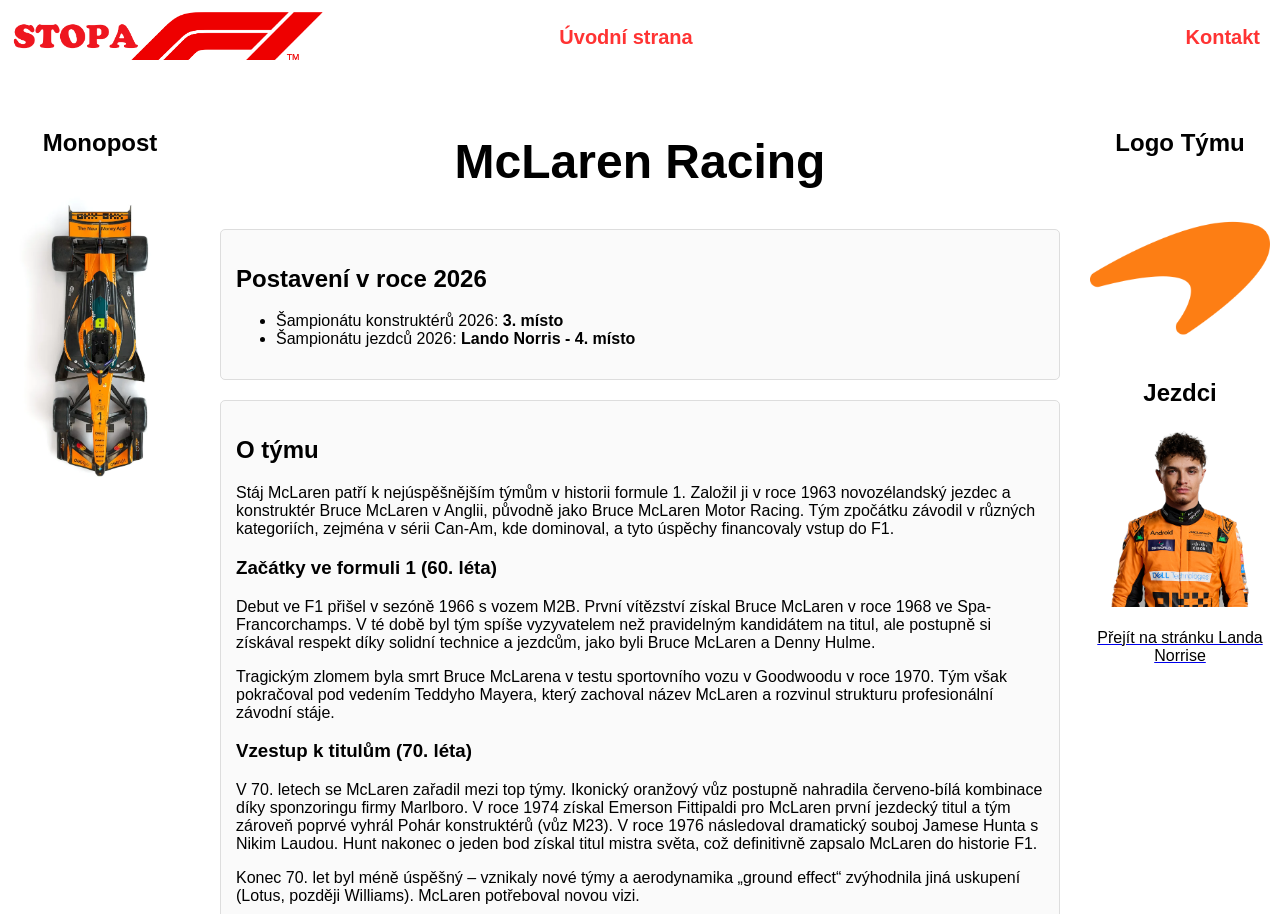
<file: TZI - Stopa F1/MCL.html>
<!DOCTYPE html>
<html lang="cs">
<head>
    <meta charset="UTF-8">
    <meta name="viewport" content="width=device-width, initial-scale=1.0">
    <title>McLaren - F1 Team</title>
    <link rel="stylesheet" href="index.css">
</head>
<body>
    <header>
        <nav>
            <ul>
                <li class="brand"><a href="index.html"><img src="F1L.jpg" alt="F1L"></a></li>
                <li class="contact"><a href="index.html"><b>Úvodní strana</b></a></li>
                <li class="contact"><a href="kontakt.html"><b>Kontakt</b></a></li>
            </ul>
        </nav>
    </header>
    <main>
        <aside class="left-sidebar">
            <h2>Monopost</h2>
            <img src="MCL26.jpg" alt="McLaren 2026">
        </aside>
        <section class="content">
                <div id="top"></div>
            <h1 style="text-align: center; font-size: 3em;">McLaren Racing</h1>
                <div class="Postaveni">
                <h2>Postavení v roce 2026</h2>
                <p>
                    <ul>
                        <li>
                            Šampionátu konstruktérů 2026: <b>3. místo</b><br>
                        </li>
                        <li>
                            Šampionátu jezdců 2026: <b>Lando Norris - 4. místo</b> <br>
                        </li>
                    </ul>
                </p>
            </div>

            <div class="Otymu">

                <h2>O týmu</h2>
                    <p>Stáj McLaren patří k nejúspěšnějším týmům v historii formule 1. Založil ji v roce 1963 novozélandský jezdec a konstruktér Bruce McLaren v Anglii, původně jako Bruce McLaren Motor Racing. Tým zpočátku závodil v různých kategoriích, zejména v sérii Can-Am, kde dominoval, a tyto úspěchy financovaly vstup do F1.</p>
                
                <h3>Začátky ve formuli 1 (60. léta)</h3>
                    <p>Debut ve F1 přišel v sezóně 1966 s vozem M2B. První vítězství získal Bruce McLaren v roce 1968 ve Spa-Francorchamps. V té době byl tým spíše vyzyvatelem než pravidelným kandidátem na titul, ale postupně si získával respekt díky solidní technice a jezdcům, jako byli Bruce McLaren a Denny Hulme.</p>
                    <p>Tragickým zlomem byla smrt Bruce McLarena v testu sportovního vozu v Goodwoodu v roce 1970. Tým však pokračoval pod vedením Teddyho Mayera, který zachoval název McLaren a rozvinul strukturu profesionální závodní stáje.</p>

                <h3>Vzestup k titulům (70. léta)</h3>
                    <p>V 70. letech se McLaren zařadil mezi top týmy. Ikonický oranžový vůz postupně nahradila červeno-bílá kombinace díky sponzoringu firmy Marlboro. V roce 1974 získal Emerson Fittipaldi pro McLaren první jezdecký titul a tým zároveň poprvé vyhrál Pohár konstruktérů (vůz M23). V roce 1976 následoval dramatický souboj Jamese Hunta s Nikim Laudou. Hunt nakonec o jeden bod získal titul mistra světa, což definitivně zapsalo McLaren do historie F1.</p>
                    <p>Konec 70. let byl méně úspěšný – vznikaly nové týmy a aerodynamika „ground effect“ zvýhodnila jiná uskupení (Lotus, později Williams). McLaren potřeboval novou vizi.</p>
                
                <h3>Éra Rona Dennise a nástup k dominanci (80. léta)</h3>
                    <p>Zlom přišel v roce 1980, kdy Ron Dennis a jeho společnost Project Four převzali stáj. Od té doby nesou vozy označení MP4 (McLaren Project Four). Inženýr John Barnard zkonstruoval první plně kompozitní šasi z uhlíkových vláken (MP4/1), což byl technický průlom.</p>
                    <p>Stěžejním krokem bylo partnerství s motory TAG-Porsche a zejména později s Hondou. V roce 1984 získal Niki Lauda s McLarenem titul před týmovým kolegou Alainem Prostem o pouhého půl bodu. Prost pak vyhrál tituly v letech 1985 a 1986. McLaren se stal etalonem profesionality a technické excelence.</p>
                
                <h3>Senna vs. Prost a absolutní dominace (konec 80. let)</h3>
                    <p>Příchod Ayrtona Senny v roce 1988 vytvořil jednu z nejslavnějších jezdeckých dvojic v historii – Senna a Prost. S vozem MP4/4 a motory Honda V6 turbo dominoval McLaren sezóně 1988: vyhrál 15 z 16 závodů, titul bral Senna. Rivalita mezi ním a Prostem přerostla v ostrý konflikt, vyvrcholila kolizemi v Suzuce 1989 a 1990. Prost získal titul 1989, Senna 1990 a 1991. V těchto letech byl McLaren téměř neporazitelný.</p>
                
                <h3>Ústup z trůnu a začátek éry Mercedesu (90. léta)</h3>
                    <p>Po odchodu Hondy z F1 v roce 1992 začal McLaren hledat nové motory (Ford, poté Peugeot). Výkon i spolehlivost zaostávaly a tým se propadl za Williams. Senna v roce 1993 dokázal ještě několik slavných vítězství, ale po sezóně odešel do Williamsu.</p>
                    <p>Klíčovým krokem bylo spojení s Mercedesem v roce 1995 a také získání hlavního sponzora West. Nové stříbrné vozy, vedené Rontem Dennisem a designované Adrianem Neweym, se od konce 90. let staly znovu špičkou. Mika Häkkinen vyhrál tituly v letech 1998 a 1999, McLaren získal Pohár konstruktérů 1998. Souboje s Michaelem Schumacherem a Ferrari patří k nejznámějším kapitolám F1.</p>

                <h3>Éra Kimiho Räikkönena a titul pro Hamiltona (2000–2008)</h3>
                    <p>Po Häkkinenovi převzal roli lídra Kimi Räikkönen. Často bojoval o titul, ale spolehlivost a síla Ferrari mu v letech 2003 a 2005 vystavily stopku. Přesto McLaren pravidelně vyhrával závody a patřil k absolutní špičce.</p>
                    <p>V roce 2007 tým angažoval nováčka Lewise Hamiltona vedle dvounásobného mistra světa Fernanda Alonsa. Sezóna se vyvinula v interní konflikt, přidal se špionážní skandál (tzv. Spygate), za který FIA diskvalifikovala McLaren z Poháru konstruktérů a udělila rekordní pokutu. Jezdecký titul 2007 nakonec těsně unikl, ale v roce 2008 už Hamilton pro McLaren titul mistra světa získal po dramatickém finále v Brazílii. Byl to zatím poslední jezdecký titul týmu.</p>

                <h3>Potíže v éře hybridů a rozchod s Mercedesem (2010–2017)</h3>
                    <p>Začátkem 10. let byl McLaren stále konkurenceschopný (Button, Hamilton), ale nedokázal proměnit rychlost v další tituly. V roce 2014 skončilo dlouholeté partnerství s Mercedesem a tým přešel na motory Honda (2015–2017) v naději na zopakování úspěchů z 80. let. Hybridní pohonná jednotka Honda však byla zpočátku slabá a nespolehlivá, což vedlo k propadu na chvost startovního pole, frustraci jezdců (Alonso) a velké ztrátě prestiže.</p>

                <h3>Obnova a současnost (2018–dosud)</h3>
                    <p>Po ukončení spolupráce s Hondou přešel McLaren na motory Renault (2018–2020) a začal postupně restrukturalizovat tým (nové vedení, důraz na aerodynamiku a infrastrukturu). Výkony se zlepšovaly a McLaren se vrátil do čela středu pole.</p>
                    <p>Od roku 2021 tým opět používá motory Mercedes. S jezdeckou dvojicí Lando Norris a nejprve Daniel Ricciardo, později Oscar Piastri, se McLaren stal opět výhercem závodů a pravidelným účastníkem boje o pódia. Modernizace větrného tunelu a technického zázemí má ambici dlouhodobě vrátit stáj do boje o tituly.</p>
                    <p>Celkově McLaren získal desítky vítězství, řadu jezdeckých i konstruktérských titulů a zůstal jednou z ikon F1 – symbolem technických inovací, profesionálního přístupu a legendárních jezdců, od Fittipaldiho a Hunta po Sennu, Prosta, Häkkinen a Hamiltona.</p>


            </div>
                
            
            <div class="back-to-top-container"><a href="#top" class="back-to-top">Zpět nahoru</a></div>
        </section>
        <aside class="right-sidebar">
            <h2>Logo Týmu</h2>
            <img src="MCLL.jpg" alt="McLaren Logo">
            <h2>Jezdci</h2>
            <a href="LN.html"><img src="LN1.jpg" alt="Lando Norris">
            <p style="text-align: center; color: black; text-decoration: none;">Přejít na stránku Landa Norrise</p></a>
        </aside>
    </main>
</body>
</html>
</file>
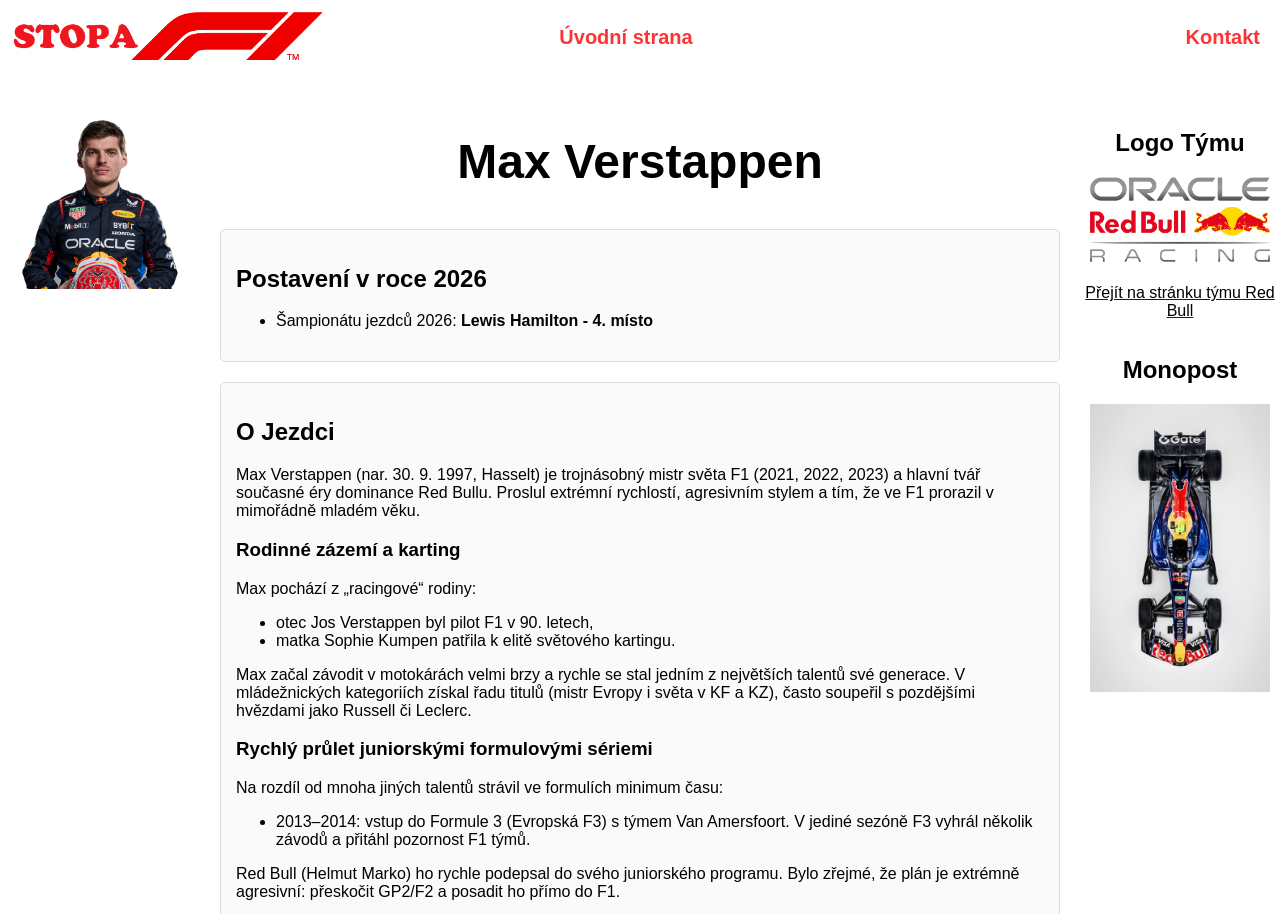
<file: TZI - Stopa F1/MV.html>
<!DOCTYPE html>
<html lang="cs">
<head>
    <meta charset="UTF-8">
    <meta name="viewport" content="width=device-width, initial-scale=1.0">
    <title>Max Verstappen - F1 Jezdec</title>
    <link rel="stylesheet" href="index.css">
</head>
<body>
    <header>
        <nav>
            <ul>
                <li class="brand"><a href="index.html"><img src="F1L.jpg" alt="F1L"></a></li>
                <li class="contact"><a href="index.html"><b>Úvodní strana</b></a></li>
                <li class="contact"><a href="kontakt.html"><b>Kontakt</b></a></li>
            </ul>
        </nav>
    </header>
    <main>
        <aside class="left-sidebar">
            <img src="MV.jpg" alt="Max Verstappen">
        </aside>
        <section class="content">
                <div id="top"></div>

            <h1 style="text-align: center; font-size: 3em;">Max Verstappen</h1>
            <div class="Postaveni">
                <h2>Postavení v roce 2026</h2>
                    <p>
                        <ul>
                            <li>
                                Šampionátu jezdců 2026: <b>Lewis Hamilton - 4. místo</b> <br>
                            </li>
                        </ul>
                    </p>
            </div>
            
            <div class="Ojezdci">
                <h2>O Jezdci</h2>
                    <p>Max Verstappen (nar. 30. 9. 1997, Hasselt) je trojnásobný mistr světa F1 (2021, 2022, 2023) a hlavní tvář současné éry dominance Red Bullu. Proslul extrémní rychlostí, agresivním stylem a tím, že ve F1 prorazil v mimořádně mladém věku.</p>

                <h3>Rodinné zázemí a karting</h3>
                    <p>Max pochází z „racingové“ rodiny:</p>
                        <ul>
                            <li>otec Jos Verstappen byl pilot F1 v 90. letech,</li>
                            <li>matka Sophie Kumpen patřila k elitě světového kartingu.</li>
                        </ul>
                    <p>Max začal závodit v motokárách velmi brzy a rychle se stal jedním z největších talentů své generace. V mládežnických kategoriích získal řadu titulů (mistr Evropy i světa v KF a KZ), často soupeřil s pozdějšími hvězdami jako Russell či Leclerc.</p>

                <h3>Rychlý průlet juniorskými formulovými sériemi</h3>
                    <p>Na rozdíl od mnoha jiných talentů strávil ve formulích minimum času:</p>
                        <ul>
                            <li>2013–2014: vstup do Formule 3 (Evropská F3) s týmem Van Amersfoort. V jediné sezóně F3 vyhrál několik závodů a přitáhl pozornost F1 týmů.</li>
                        </ul>
                    <p>Red Bull (Helmut Marko) ho rychle podepsal do svého juniorského programu. Bylo zřejmé, že plán je extrémně agresivní: přeskočit GP2/F2 a posadit ho přímo do F1.</p>

                <h3>Nejmladší pilot F1 v historii Red Bullu (Toro Rosso 2015–2016)</h3>
                <h4>2015 – debut v Toro Rosso</h4>
                    <p>V 17 letech (!) byl oznámen jako jezdec Toro Rosso pro sezónu 2015, ještě před 18. narozeninami – proto FIA následně zavedla superlicenční věkový limit.</p>
                    <p>V prvním roce:</p>    
                        <ul>
                            <li>pravidelně bodoval,</li>
                            <li>předváděl odvážné manévry (často na hraně),</li>
                            <li>několikrát byl zvolen „Pilot dne“.</li> 
                        </ul>
                    <p>Skončil 12. v šampionátu, ale hlavně přesvědčil Red Bull, že je připraven na „A-tým“.</p>
                
                <h4>Přesun do Red Bull Racing a první vítězství (2016)</h4>
                    <p>Po slabém začátku sezóny 2016 byl Daniil Kvjat po čtyřech závodech přeřazen zpět do Toro Rosso a Verstappen povýšen do Red Bullu.</p>
                    <p>Hned při své první GP za Red Bull, ve Španělsku 2016, využil kolize obou Mercedesů a stal se:</p>
                        <ul>
                            <li>nejmladším vítězem závodu F1 v historii (18 let, 228 dní).</li>
                        </ul>
                    <p>Tím definitivně potvrdil status mimořádného talentu.</p>

                <h3>Budování pozice lídra Red Bullu (2017–2020)</h3>
                    <p>V letech 2017–2020 byl Red Bull často třetí silou za Mercedesem a Ferrari. Verstappen:</p>
                        <ul>
                            <li>pravidelně vyhrával jednotlivé závody,</li>
                            <li>neustále tlačil na tým v oblasti vývoje,</li>
                            <li>postupně vyzrál – méně chyb, ale stále agresivní přístup.</li>
                        </ul>
                    <p>Od roku 2019 Red Bull přešel na motory Honda a spojení se začalo výrazně zlepšovat. Max se stal jasnou týmovou jedničkou – vedle něj se postupně protočili Ricciardo, Gasly, Albon, až nakonec Sergio Pérez.</p>

                <h3>První titul a kontroverzní rok 2021</h3>
                    <p>Sezóna 2021 byla jedním z nejdramatičtějších soubojů v historii F1. Verstappen vs. Hamilton, Red Bull vs. Mercedes:</p>
                        <ul>
                            <li>řada kolizí a incidentů (Silverstone, Monza, Jeddah),</li>
                            <li>obrovské napětí mezi tábory fanoušků i vedením týmů.</li>
                        </ul>
                    <p>Před posledním závodem v Abu Dhabi měli Verstappen a Hamilton stejný počet bodů. Díky pozdnímu safety caru a kontroverznímu restartu na jedno kolo (rozhodnutí ředitele závodu Michaela Masiho) se Verstappen na čerstvých pneumatikách dostal před Hamiltona a stal se mistrem světa 2021.</p>
                    <p>Způsob, jakým titul získal, vyvolal velké kontroverze, ale sportovně šlo o jednu z nejvyrovnanějších sezón, jaké F1 zažila.</p>

                <h3>Totální dominance: 2022–2023</h3>
                    <p>S novými pravidly (ground effect) v roce 2022 Red Bull trefil technický koncept téměř dokonale. Verstappen pak využil převahu vozu RB18 a následovníků naplno:</p>
                <h4>2022</h4>
                        <ul>
                            <li>Max dominoval druhé polovině sezóny,</li>
                            <li>získal 2. titul mistra světa,</li>
                            <li>Red Bull znovu vyhrál Pohár konstruktérů.</li>
                        </ul>
                <h4>2023</h4>
                    <p>zcela ovládl šampionát:</p>
                        <ul>
                            <li>19 vítězství z 22 závodů,</li>
                            <li>rekordní série výher v řadě,</li>
                            <li>Red Bull 21 vítězství jako tým.</li>
                        </ul>
                    <p>Verstappen získal 3. titul s obrovským náskokem.</p>    
                    <p>Statisticky začal překonávat mnohé milníky (počty výher za sezónu, procentuální dominance).</p>

                <h3>Pokračování éry Red Bullu (2024–…)</h3>
                    <p>V sezóně 2024 pokračuje Verstappen jako jasný lídr. Konkurence (McLaren, Ferrari, Mercedes) se sice přibližuje, ale Max zůstává hlavním favoritem na každé trati. Současně se řeší:</p>
                        <ul>
                            <li>budoucnost Adriana Neweyho,</li>
                            <li>vývoj vlastních motorů Red Bull Powertrains (od 2026 ve spolupráci s Fordem),</li>
                            <li>a otázka, zda Verstappen u Red Bullu zůstane dlouhodobě nebo jednou zamíří jinam.</li>
                        </ul>
                
                <h3>Styl jízdy a odkaz</h3>
                    <p>Verstappen je známý:</p>
                        <ul>
                            <li>mimořádnou kontrolou nad autem na limitu,</li>
                            <li>agresivními, ale promyšlenými předjížděcími manévry,</li>
                            <li>schopností zajíždět stabilně velmi rychlá kola i při šetření pneumatik.</li>
                        </ul>
                    <p>Z původního „horkokrevného mladíka“ se stal komplexní šampion, který dokáže kombinovat rychlost, taktiku i psychickou odolnost. Vzhledem k věku a současné formě má potenciál stát se jedním z nejúspěšnějších jezdců v historii F1.</p>    

            </div>
            <div class="back-to-top-container"><a href="#top" class="back-to-top">Zpět nahoru</a></div>
        </section>
        <aside class="right-sidebar">
            <h2>Logo Týmu</h2> 
            <div>
            <a href="RB.html"><img src="RBL.jpg" alt="Red Bull Logo">
            <p style="text-align: center; color: black; text-decoration: none;"">Přejít na stránku týmu Red Bull</p></a>
            </div>
            <h2>Monopost</h2>
            <div>
            <img src="RB26.jpg" alt="Red Bull Logo">
            </div>
        </aside>
    </main>
</body>
</html>
</file>
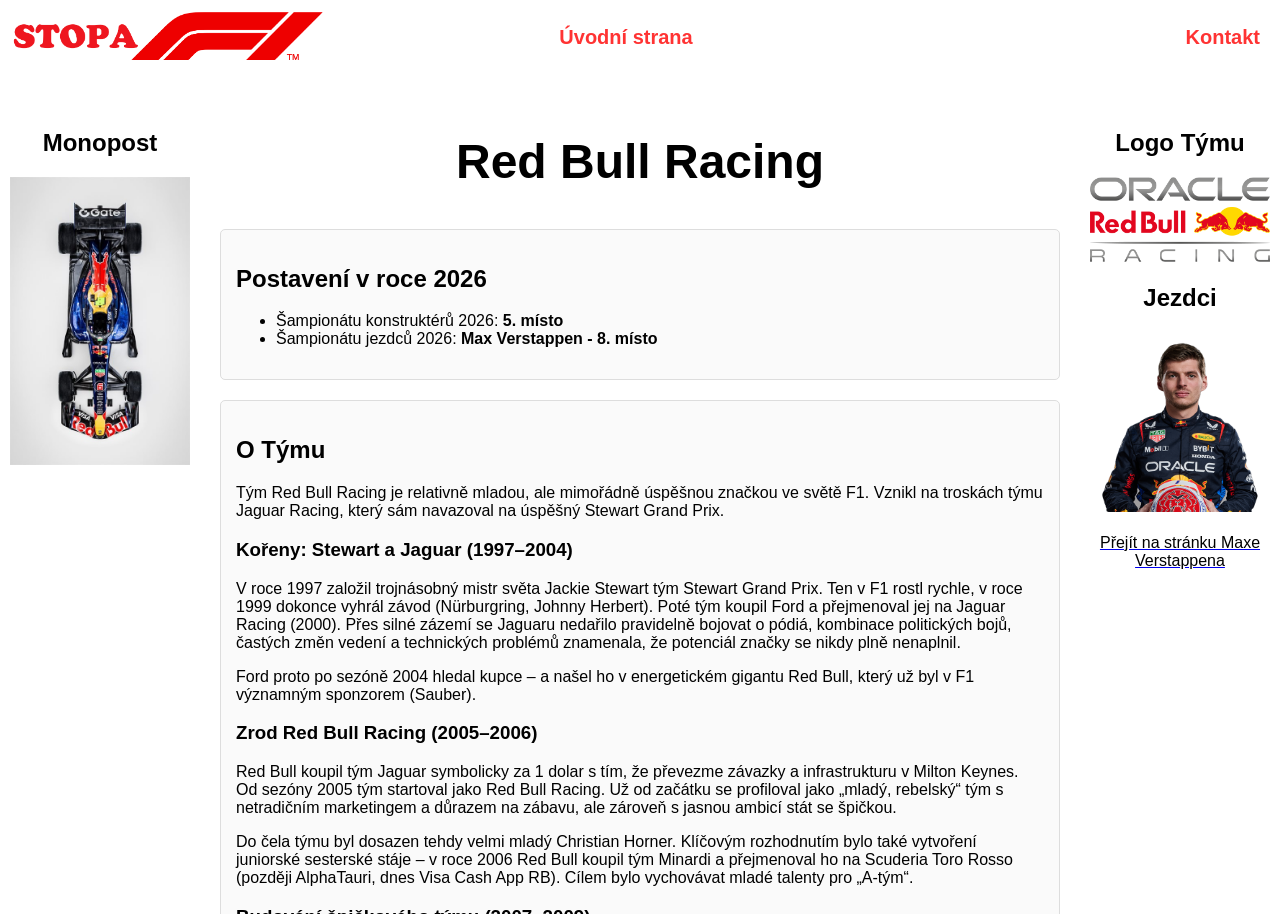
<file: TZI - Stopa F1/RB.html>
<!DOCTYPE html>
<html lang="cs">
<head>
    <meta charset="UTF-8">
    <meta name="viewport" content="width=device-width, initial-scale=1.0">
    <title>Red Bull - F1 Team</title>
    <link rel="stylesheet" href="index.css">
</head>
<body>
    <header>
        <nav>
            <ul>
                <li class="brand"><a href="index.html"><img src="F1L.jpg" alt="F1L"></a></li>
                <li class="contact"><a href="index.html"><b>Úvodní strana</b></a></li>
                <li class="contact"><a href="kontakt.html"><b>Kontakt</b></a></li>
            </ul>
        </nav>
    </header>
    <main>
        <aside class="left-sidebar">
            
            <h2>Monopost</h2>
            <img src="RB26.jpg" alt="Red Bull 2026">
        </aside>
        <section class="content">

            <div id="top"></div>

                <h1 style="text-align: center; font-size: 3em;">Red Bull Racing</h1>

            <div class="Postaveni">
                <h2>Postavení v roce 2026</h2>
                <p>
                    <ul>
                        <li>
                            Šampionátu konstruktérů 2026: <b>5. místo</b><br>
                        </li>
                        <li>
                            Šampionátu jezdců 2026: <b>Max Verstappen - 8. místo</b> <br>
                        </li>
                    </ul>
                </p>
            </div>

            <div class="Otymu">

                <h2>O Týmu</h2>
                    <p>Tým Red Bull Racing je relativně mladou, ale mimořádně úspěšnou značkou ve světě F1. Vznikl na troskách týmu Jaguar Racing, který sám navazoval na úspěšný Stewart Grand Prix.</p>

                <h3>Kořeny: Stewart a Jaguar (1997–2004)</h3>
                    <p>V roce 1997 založil trojnásobný mistr světa Jackie Stewart tým Stewart Grand Prix. Ten v F1 rostl rychle, v roce 1999 dokonce vyhrál závod (Nürburgring, Johnny Herbert). Poté tým koupil Ford a přejmenoval jej na Jaguar Racing (2000). Přes silné zázemí se Jaguaru nedařilo pravidelně bojovat o pódiá, kombinace politických bojů, častých změn vedení a technických problémů znamenala, že potenciál značky se nikdy plně nenaplnil.</p>
                    <p>Ford proto po sezóně 2004 hledal kupce – a našel ho v energetickém gigantu Red Bull, který už byl v F1 významným sponzorem (Sauber).</p>

                <h3>Zrod Red Bull Racing (2005–2006)</h3>
                    <p>Red Bull koupil tým Jaguar symbolicky za 1 dolar s tím, že převezme závazky a infrastrukturu v Milton Keynes. Od sezóny 2005 tým startoval jako Red Bull Racing. Už od začátku se profiloval jako „mladý, rebelský“ tým s netradičním marketingem a důrazem na zábavu, ale zároveň s jasnou ambicí stát se špičkou.</p>
                    <p>Do čela týmu byl dosazen tehdy velmi mladý Christian Horner. Klíčovým rozhodnutím bylo také vytvoření juniorské sesterské stáje – v roce 2006 Red Bull koupil tým Minardi a přejmenoval ho na Scuderia Toro Rosso (později AlphaTauri, dnes Visa Cash App RB). Cílem bylo vychovávat mladé talenty pro „A-tým“.</p>

                <h3>Budování špičkového týmu (2007–2009)</h3>
                    <p>Zlom nastal, když Red Bull ulovil jednoho z nejlepších techniků v historii F1 – Adriana Neweyho, který přišel z McLarenu. Newey začal koncipovat auta s extrémně propracovanou aerodynamikou.</p>
                    <p>Tým postupně posiloval jezdeckou sestavu. Počáteční hvězdy David Coulthard a Mark Webber přinesly zkušenosti, ale skutečný průlom zajistil Sebastian Vettel – junior Red Bullu, který v roce 2008 senzačně vyhrál závod v Monze za Toro Rosso. V roce 2009 debutoval v Red Bull Racing po boku Webbera.</p>
                    <p>Sezóna 2009, první rok s novými aerodynamickými pravidly, postavila Red Bull proti dominujícímu Brawnu GP. Vůz RB5 byl velmi rychlý, Vettel i Webber vyhrávali závody a tým skončil druhý mezi konstruktéry – naznačil však, co přijde.</p> 
                    
                <h3>Dominance éry Vettela (2010–2013)</h3>
                    <p>V letech 2010–2013 se Red Bull stal dominantní silou F1.</p>
                        <ul>
                            <li>2010 – Napínavá sezóna s mnoha aspiranty na titul vrcholila v Abu Dhabi. Vettel se stal nejmladším mistrem světa, a to až v posledním závodě. Red Bull získal i první Pohár konstruktérů.</li>
                            <li>2011 – RB7 s vyfukovaným difuzorem dominoval. Vettel zcela ovládl sezónu, Red Bull pohodlně obhájil oba tituly.</li>
                            <li>2012 – Mimořádně vyrovnaný rok, kdy se o titul přetahoval Vettel s Alonsem ve Ferrari. Rozhodla Vettelova fantastická druhá polovina sezóny a dramatické finále v Brazílii.</li>
                            <li>2013 – Poslední rok atmosférických motorů V8. Po letní přestávce Vettel vyhrál devět závodů v řadě, Red Bull potřetí za sebou jasně kraloval.</li>
                        </ul>
                    <p>V tomto období Red Bull Racing získal 4 tituly konstruktérů a Vettel 4 tituly jezdců v řadě (2010–2013). Red Bull se definitivně zařadil mezi velké značky F1 po bok Ferrari a McLarenu.</p>
                    
                <h3>Hybridní studená sprcha: éra Renaultu (2014–2018)</h3>
                    <p>Rok 2014 přinesl hybridní motory V6 turbo. Mercedes se trefil do pravidel nejlépe a začal éru své dominance. Red Bull, poháněný motory Renault, trpěl nedostatkem výkonu i spolehlivosti. Aerodynamicky bylo auto stále špičkové, ale nedokázalo konkurenci Mercedesu.</p>
                    <p>Vettel po nepovedené sezóně 2014 odešel do Ferrari. Do popředí se dostal Daniel Ricciardo, který se díky skvělým výkonům stal novou hvězdou. V roce 2015 debutoval další junior – Max Verstappen, nejprve v Toro Rosso. V roce 2016 byl po prvních čtyřech závodech povýšen do Red Bullu, kde hned ve své první velké ceně za tým (Španělsko) vyhrál.</p>
                    <p>Napětí mezi Red Bullem a Renaultem postupně narůstalo. Kritika motoru vedla až k rozchodu – po sezóně 2018 Red Bull ukončil dlouhodobé partnerství s Renaultem a rozhodl se pro riskantní krok: přechod na motory Honda.</p>

                <h3>Zlom s Hondou a konec nadvlády Mercedesu (2019–2021)</h3>
                    <p>V roce 2019 Red Bull začal používat pohonné jednotky Honda. Japonci se poučili z neúspěšné éry s McLarenem, výrazně zlepšili výkon i spolehlivost a spojení s Red Bullem se rychle ukázalo jako velmi silné.</p>
                    <p>Verstappen se stal jednoznačným lídrem týmu. Postupně přibývala vítězství, ale na tituly to proti Mercedesu zatím nestačilo. Zlom nastal v roce 2021 – posledním roce starých aerodynamických pravidel, kdy Red Bull a Mercedes svedli jeden z nejvyhrocenějších soubojů v historii F1.</p>
                    <p>Sezóna byla plná kontroverzí (kolize v Silverstonu, Monze, napjatá atmosféra mezi Hornerem a Toto Wolffem). Finále v Abu Dhabi skončilo chaotickým restartem po pozdním safety caru a Verstappen v posledním kole předjel Hamiltona. Max získal svůj první titul mistra světa, Red Bull ale těsně prohrál Pohár konstruktérů s Mercedesem.</p>
                    
                <h3>Nová éra a totální dominance (2022–dosud)</h3>
                    <p>Od roku 2022 platí nová technická pravidla (efekt přísavky/ground effect). Red Bull, vedený Neweym, trefil koncept téměř dokonale – RB18 a jeho nástupci se stali referencí celého pole.</p>
                        <ul>
                            <li>2022 – Verstappen ovládl sezónu a získal druhý titul, Red Bull získal první konstruktérský titul od roku 2013. Sergio Pérez, který od 2021 nahradil Albona, podporoval tým jako silná dvojka.</li>
                            <li>2023 – Ještě větší dominance. Red Bull vyhrál 21 z 22 závodů, Verstappen 19. Tým vytvořil řadu rekordů (nejvíce vítězství v sezóně, nejdelší série výher).</li>
                            <li>2024 – Red Bull pokračuje jako referenční tým, přesto se konkurence (zejména McLaren a Ferrari) přibližuje. Diskutuje se odchod Adriana Neweyho i budoucnost vedení týmu, ale sportovní výsledky zůstávají špičkové.</li>
                        </ul>
                    <p>Mezitím Red Bull čelil i kontroverzím – zejména v souvislosti s překročením rozpočtového stropu (cost cap) v sezóně 2021, za což FIA udělila finanční pokutu a omezení aerodynamických testů. Přesto si tým udržel dominanci.</p>   

            </div>
           
            <div class="back-to-top-container"><a href="#top" class="back-to-top">Zpět nahoru</a></div>
        </section>
        <aside class="right-sidebar">
            <h2>Logo Týmu</h2>
            <img src="RBL.jpg" alt="Red Bull Logo">
            <h2>Jezdci</h2>
            <a href="MV.html"><img src="MV.jpg" alt="Max Verstappen">
            <p style="text-align: center; color: black; text-decoration: none;">Přejít na stránku Maxe Verstappena</p></a>
        </aside>
    </main>
</body>
</html>
</file>
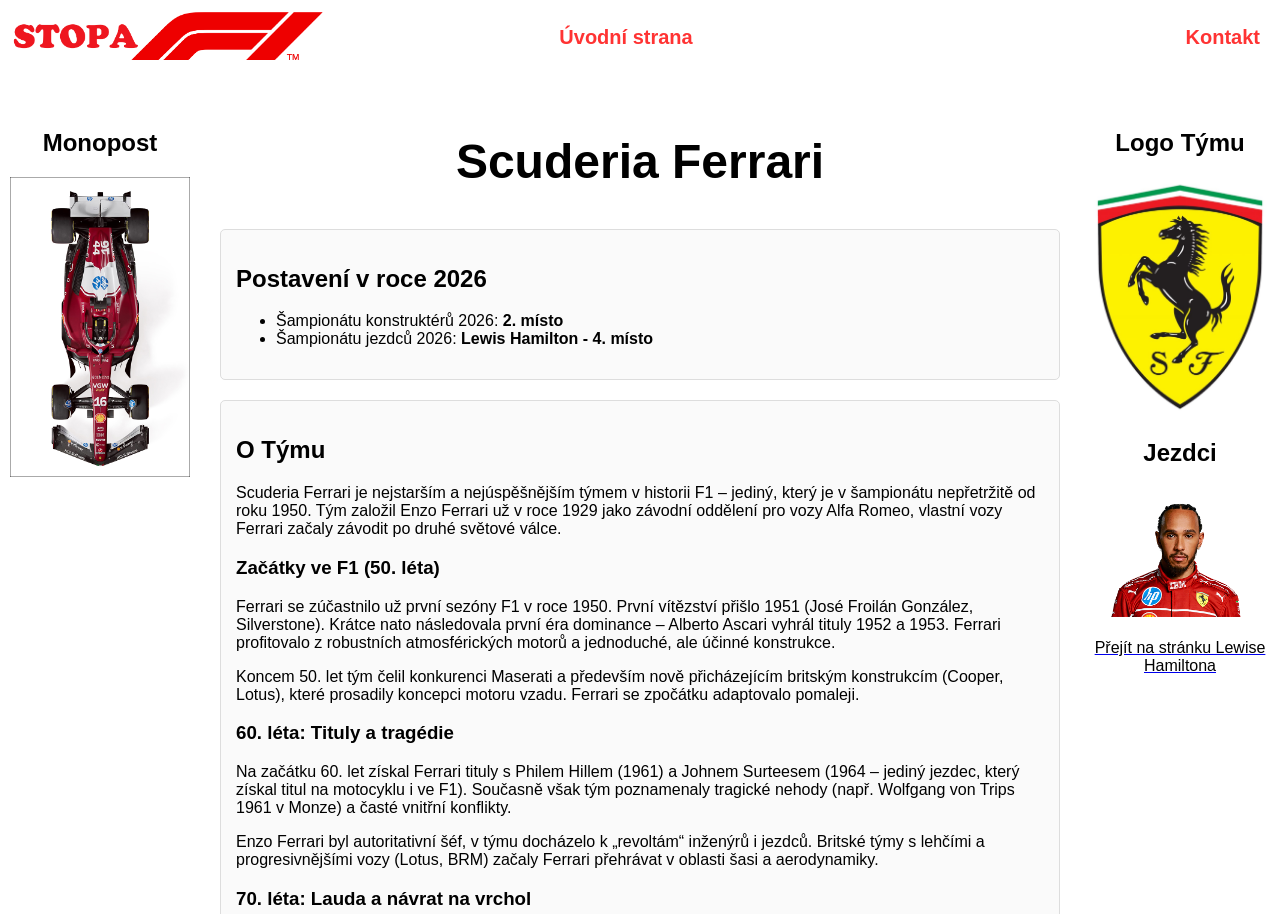
<file: TZI - Stopa F1/SF.html>
<!DOCTYPE html>
<html lang="cs">
<head>
    <meta charset="UTF-8">
    <meta name="viewport" content="width=device-width, initial-scale=1.0">
    <title>Ferrari - F1 Team</title>
    <link rel="stylesheet" href="index.css">
</head>
<body>
    
    <header>
        <nav>
            <ul>
                <li class="brand"><a href="index.html"><img src="F1L.jpg" alt="F1L"></a></li>
                <li class="contact"><a href="index.html"><b>Úvodní strana</b></a></li>
                <li class="contact"><a href="kontakt.html"><b>Kontakt</b></a></li>
            </ul>
        </nav>
    </header>
    <main>
        <aside class="left-sidebar">

            <h2>Monopost</h2>
            <img src="SF25.jpg" alt="Ferrari 2025">
        </aside>
        <section class="content">

            <div id="top"></div>

                <h1 style="text-align: center; font-size: 3em;">Scuderia Ferrari</h1>
            <div class="Postaveni">
                <h2>Postavení v roce 2026</h2>
                    <p>
                        <ul>
                            <li>
                                Šampionátu konstruktérů 2026: <b>2. místo</b><br>
                            </li>
                            <li>
                                Šampionátu jezdců 2026: <b>Lewis Hamilton - 4. místo</b> <br>
                            </li>
                        </ul>
                    </p>
            </div>

            <div class="Otymu">
                
                <h2>O Týmu</h2>
                    <p>Scuderia Ferrari je nejstarším a nejúspěšnějším týmem v historii F1 – jediný, který je v šampionátu nepřetržitě od roku 1950. Tým založil Enzo Ferrari už v roce 1929 jako závodní oddělení pro vozy Alfa Romeo, vlastní vozy Ferrari začaly závodit po druhé světové válce.</p>

                <h3>Začátky ve F1 (50. léta)</h3>
                    <p>Ferrari se zúčastnilo už první sezóny F1 v roce 1950. První vítězství přišlo 1951 (José Froilán González, Silverstone). Krátce nato následovala první éra dominance – Alberto Ascari vyhrál tituly 1952 a 1953. Ferrari profitovalo z robustních atmosférických motorů a jednoduché, ale účinné konstrukce.</p>
                    <p>Koncem 50. let tým čelil konkurenci Maserati a především nově přicházejícím britským konstrukcím (Cooper, Lotus), které prosadily koncepci motoru vzadu. Ferrari se zpočátku adaptovalo pomaleji.</p>

                <h3>60. léta: Tituly a tragédie</h3>
                    <p>Na začátku 60. let získal Ferrari tituly s Philem Hillem (1961) a Johnem Surteesem (1964 – jediný jezdec, který získal titul na motocyklu i ve F1). Současně však tým poznamenaly tragické nehody (např. Wolfgang von Trips 1961 v Monze) a časté vnitřní konflikty.</p>
                    <p>Enzo Ferrari byl autoritativní šéf, v týmu docházelo k „revoltám“ inženýrů i jezdců. Britské týmy s lehčími a progresivnějšími vozy (Lotus, BRM) začaly Ferrari přehrávat v oblasti šasi a aerodynamiky.</p>
                    
                <h3>70. léta: Lauda a návrat na vrchol</h3>
                    <p>Zlom přineslo angažování inženýra Maura Forghieriho a restrukturalizace týmu po neúspěšných letech na přelomu 60./70. let. Do týmu přišli talentovaní jezdci Clay Regazzoni a zejména Niki Lauda.</p>
                    <p>Lauda získal tituly 1975 a 1977, Ferrari vyhrálo pohár konstruktérů 1975, 1976, 1977. Sezóna 1976 je ikonická – Lauda utrpěl těžkou nehodu na Nürburgringu, zázračně se vrátil o pár týdnů později a prohrál titul s Jamesem Huntem o jediný bod. Ferrari tehdy představovalo kombinaci silných motorů flat-12 a solidního šasi, vynikalo i týmovým managementem (Luca di Montezemolo).</p>
                    <p>Konec 70. let přinesl přechod na přeplňované motory – Ferrari vyvinulo silné turbodmychadlem přeplňované V6.</p>

                <h3>80. léta: Turba, neštěstí a ústup</h3>
                    <p>V 80. letech Ferrari patřilo k výkonově nejsilnějším, ale často nespolehlivým. Gilles Villeneuve se stal ikonou fanoušků, ale tragicky zahynul 1982 v Zolderu. Ve stejném roce přišel těžký úraz Didiera Pironiho. Paradoxně tým přesto získal konstruktérský titul (1982, 1983).</p>
                    <p>Ve druhé polovině dekády se Ferrari propadalo za McLaren a Williams. Jméno Ferrari stále budilo respekt, ale kombinace konzervativního přístupu a vnitřních bojů znamenala, že tituly mizely z dosahu. V roce 1988 zemřel Enzo Ferrari; rok poté tým přešel do nové éry vedení.</p>

                <h3>90. léta: Budování „nového Ferrari“</h3>
                    <p>Počátkem 90. let měl Ferrari rychlé momenty (Prost, Alesi, Berger), ale nedokázal stabilně konkurovat Mansellovu Williamsu a později Senna/Prost. Konstruktérský titul naposledy získal 1983 a jezdecký 1979 (Jody Scheckter).</p>
                    <p>Zlom nastal v polovině 90. let:</p>
                        <ul>
                            <li>1993 prezidentem firmy Ferrari a později šéfem týmu se stal Luca di Montezemolo,</li>
                            <li>v roce 1996 přišel trojnásobný mistr světa Michael Schumacher,</li>
                            <li>k němu se přidali klíčoví lidé z Benettonu: Ross Brawn, Rory Byrne.</li>
                        </ul>
                    <p>Cílem byla systematická přestavba – modernizace zázemí v Maranellu, posílení testování, týmová kultura založená na stabilitě.</p>

                <h3>Zlatá éra Michaela Schumachera (2000–2004)</h3>
                    <p>Po letech postupného zlepšování (Schumacher bojoval o titul už 1997 a 1998) přišla absolutní dominance:</p>
                        <ul>
                            <li>2000 – Schumacher získal první titul pro Ferrari od roku 1979.</li>
                            <li>2001–2004 – Ferrari vyhrálo 5 jezdeckých titulů v řadě (všechny Schumacher) a 6 konstruktérských titulů v řadě (1999–2004).</li>
                        </ul>
                    <p>Vůz F2002 a F2004 patří k nejdominantnějším v historii F1. Kombinace výkonného motoru V10, aerodynamiky Roryho Byrnea, strategie Rosse Brawna a konzistence Schumachera udělala z Ferrari nedostižnou etalon.</p>    

                <h3>Po-Schumacherovská éra (2005–2010)</h3>
                    <p>Změny pravidel 2005 (zákaz střídání pneumatik) Ferrari zbrzdily, ale tým se udržel v čele. Po Schumacherově odchodu (2006) převzali roli lídrů Kimi Räikkönen a Felipe Massa.</p>
                        <ul>
                            <li>2007 – Räikkönen vyhrál titul o jediný bod před Hamiltonem a Alonsem, Ferrari bralo konstruktérský titul</li>
                            <li>2008 – Ferrari opět získalo pohár konstruktérů, ale jezdecký titul Hamilton vyfoukl Massovi v posledních metrech GP Brazílie.</li>
                        </ul>
                    <p>Od roku 2009 (nová aerodynamická pravidla, Brawn, Red Bull) začal Ferrari ztrácet dech.</p> 

                <h3>Éra Alonsa a Vettelova stínu (2010–2014)</h3>
                    <p>Fernando Alonso přišel 2010 a několikrát se přiblížil titulu (2010, 2012), ale vždy těsně podlehl Vettelu v Red Bullu. Ferrari mělo rychlost spíše občasnou; Alonso často zachraňoval slabší auto mimořádnými výkony.</p>
                    <p>Vnitřní napětí a nedostatek inovací (hlavně v aerodynamice) bránily návratu k absolutní špičce. Alonso odešel po 2014, následoval ho příchod Sebastiana Vettela.</p>

                <h3>Hybridní éra: hledání cesty (2014–dosud)</h3>
                    <p>S nástupem hybridních motorů (2014) dominoval Mercedes. Ferrari zprvu trpělo slabším motorem i šasi, postupně se ale zlepšovalo:</p>
                        <ul>
                            <li>2015–2018 – Vettel s Ferrari bojoval o tituly proti Hamiltonovi, zejména v letech 2017 a 2018. Chyby jezdců, taktiky i technické kontroverze (motor 2019 a následná tajná dohoda s FIA) však zhatily šance na úspěch.</li>
                            <li>Po roce 2019 následoval pokles, 2020 patřil k nejhorším rokům Ferrari v moderní historii.</li>
                        </ul>
                    <p>Nová jezdecká dvojice Charles Leclerc – Carlos Sainz přinesla svěží vítr. V roce 2022 Ferrari dobře odstartovalo novou „ground-effect“ éru, ale strategické chyby, spolehlivost i vývoj během sezóny umožnily Red Bullu převzít kontrolu. Leclerc skončil vicemistrem.</p> 
                    <p>Ferrari nadále bojuje na špici, střídá pódia a vítězství, ale zatím nenašlo konzistenci dominantních let. I přesto zůstává největší ikonou F1 – s největším počtem startů, mnoha legendárními jezdci (Ascari, Fangio v „červeném“, Lauda, Villeneuve, Prost, Schumacher, Alonso, Vettel, Leclerc) a hlubokou vazbou fanoušků po celém světě.</p>
               
            </div>
            
            <div class="back-to-top-container"><a href="#top" class="back-to-top">Zpět nahoru</a></div>
        </section>

        <aside class="right-sidebar">
            <h2>Logo Týmu</h2>
            <img src="SFL.jpg" alt="Scuderia Ferrari Logo">
            <h2>Jezdci</h2>
            <a href="LH.html"><img src="LH1.jpg" alt="Lewis Hamilton">
            <p style="text-align: center; color: black; text-decoration: none;">Přejít na stránku Lewise Hamiltona</p></a>
        </aside>
    </main>
</body>
</html>
</file>
<file: TZI - Stopa F1/index.css>
﻿body {
    margin: 0;
    padding: 0;
    font-family: Arial, sans-serif;
    display: grid;
    grid-template-rows: auto 1fr;
    height: 100vh;
    
}

header {
    padding: 10px;
}

nav ul {
    list-style: none;
    margin: 0;
    padding: 0;
    display: flex;
    align-items: center;
    justify-content: space-between;
    
}

nav li {
    margin: 0;
}

nav li.brand {
    margin-right: -250px;
}

nav li.contact {
    margin-right: 10px;
}

nav li.brand img {
    height: 50px;
}

nav a {
    text-decoration: none;
    font-weight: bold;
}


nav li.contact a {
    color: #ff3333; 
    font-size: 20px;
    
}

main {
    display: grid;
    grid-template-columns: 200px 1fr 200px;
    height: calc(100vh - 60px); /* Adjust based on header height */
}

.left-sidebar, .right-sidebar {
    display: flex;
    flex-direction: column;
    align-items: center;
    padding-top: 35px;
    text-align: center;
}


.left-sidebar img, .right-sidebar img {
    width: 100%;
    max-width: 180px;
    margin-bottom: 2px;
    
}

.content {
    padding: 20px;
    overflow-y: auto;
    background-color: #fff;
}

.text-block {
    margin-bottom: 20px;
    padding: 15px;
    border: 1px solid #ddd;
    border-radius: 5px;
    background-color: #fafafa;
}

.text-block h2 {
    margin-top: 0;
    color: #333;
}

.Novinky {
    margin-bottom: 20px;
    padding: 15px;
    border: 1px solid #ddd;
    border-radius: 5px;
    background-color: #fafafa;
}

.Onas {
    margin-bottom: 20px;
    padding: 15px;
    border: 1px solid #ddd;
    border-radius: 5px;
    background-color: #fafafa;
}

.Otymu {
    margin-bottom: 20px;
    padding: 15px;
    border: 1px solid #ddd;
    border-radius: 5px;
    background-color: #fafafa;
}

.Ojezdci {
    margin-bottom: 20px;
    padding: 15px;
    border: 1px solid #ddd;
    border-radius: 5px;
    background-color: #fafafa;
}

.Jezdci{
    margin-bottom: 20px;
    padding: 15px;
}


.Postaveni {
    margin-bottom: 20px;
    padding: 15px;
    border: 1px solid #ddd;
    border-radius: 5px;
    background-color: #fafafa;
}

.DatumyVysledky {
    margin-bottom: 20px;
    padding: 15px;
    border: 1px solid #ddd;
    border-radius: 5px;
    background-color: #fafafa;
}

.back-to-top-container {
    text-align: center;
    padding: 20px;
    margin-top: 20px;
}

.back-to-top {
    display: inline-block;
    padding: 12px 24px;
    background-color: #333;
    color: white;
    text-decoration: none;
    border-radius: 5px;
    font-weight: bold;
    transition: background-color 0.3s ease;
}

.back-to-top:hover {
    background-color: #555;
}

/* Responsive Media Queries */

/* Tablets and smaller desktops */
@media (max-width: 1024px) {
    main {
        grid-template-columns: 150px 1fr 150px;
        gap: 10px;
    }
    
    .left-sidebar, .right-sidebar {
        padding: 3px;
    }

        .left-sidebar{
        order: 1;
    }

    .right-sidebar{
        order: 2;
    }
    
    .left-sidebar img, .right-sidebar img {
        max-width: 140px;
    }
    
    .content {
        padding: 15px;
    }
}

/* Tablets */
@media (max-width: 768px) {
    main {
        grid-template-columns: 1fr;
        height: auto;
        gap: 15px;
        padding: 10px;
    }
    
    .left-sidebar, .right-sidebar {
        padding: 8px;
        max-height: none;
        flex-direction: column;
        flex-wrap: wrap;
        justify-content: center;
        gap: 10px;
        overflow-y: visible;
        border-radius: 15px;
        text-decoration: none;
    }

    .left-sidebar{
        order: 1;
    }

    .right-sidebar{
        order: 2;
    }
    
    .left-sidebar img, .right-sidebar img {
        max-width: 220px;
        margin-bottom: 5px;
    }
    
    .content {
        padding: 15px;
        max-height: none;
        border-radius: 15px;
    }
    
    header {
        padding: 8px;
    }
    
    nav ul {
        flex-wrap: wrap;
        justify-content: center;
        gap: 8px;
    }
    
    nav li.brand {
        margin-right: 0;
        width: 100%;
        text-align: center;
    }
    
    nav li.contact {
        margin-left: 0;
    }
}

/* Mobile phones */
@media (max-width: 480px) {
    body {
        font-size: 14px;
    }
    
    main {
        grid-template-columns: 1fr;
        padding: 5px;
        margin: 0;
        gap: 10px;
    }
    
    .left-sidebar, .right-sidebar {
        padding: 5px;
        border-radius: 10px;
        flex-direction: column;
        align-items: center;
        text-decoration: none;
    }

        .left-sidebar{
        order: 1;
    }

    .right-sidebar{
        order: 2;
    }
    
    .left-sidebar img, .right-sidebar img {
        max-width: 200px;
        margin-bottom: 3px;
        
    }
    
    .content {
        padding: 12px;
        border-radius: 12px;
    }
    
    .content h1 {
        font-size: 1.4rem;
        margin-bottom: 8px;
    }
    
    .content h2 {
        font-size: 1.1rem;
    }
    
    .text-block, .Novinky, .Onas, .Otymu, .Ojezdci, .Postaveni, .DatumyVysledky, .Jezdci {
        padding: 10px;
        margin-bottom: 12px;
        border-radius: 8px;
    }
    
    .back-to-top-container {
        padding: 15px;
        margin-top: 15px;
    }
    
    .back-to-top {
        display: block;
        width: 100%;
        padding: 10px;
        text-align: center;
    }
    
    nav li.brand img {
        height: 40px;
    }
    
    nav li.contact a {
        font-size: 20px;
        
    }
}
</file>
